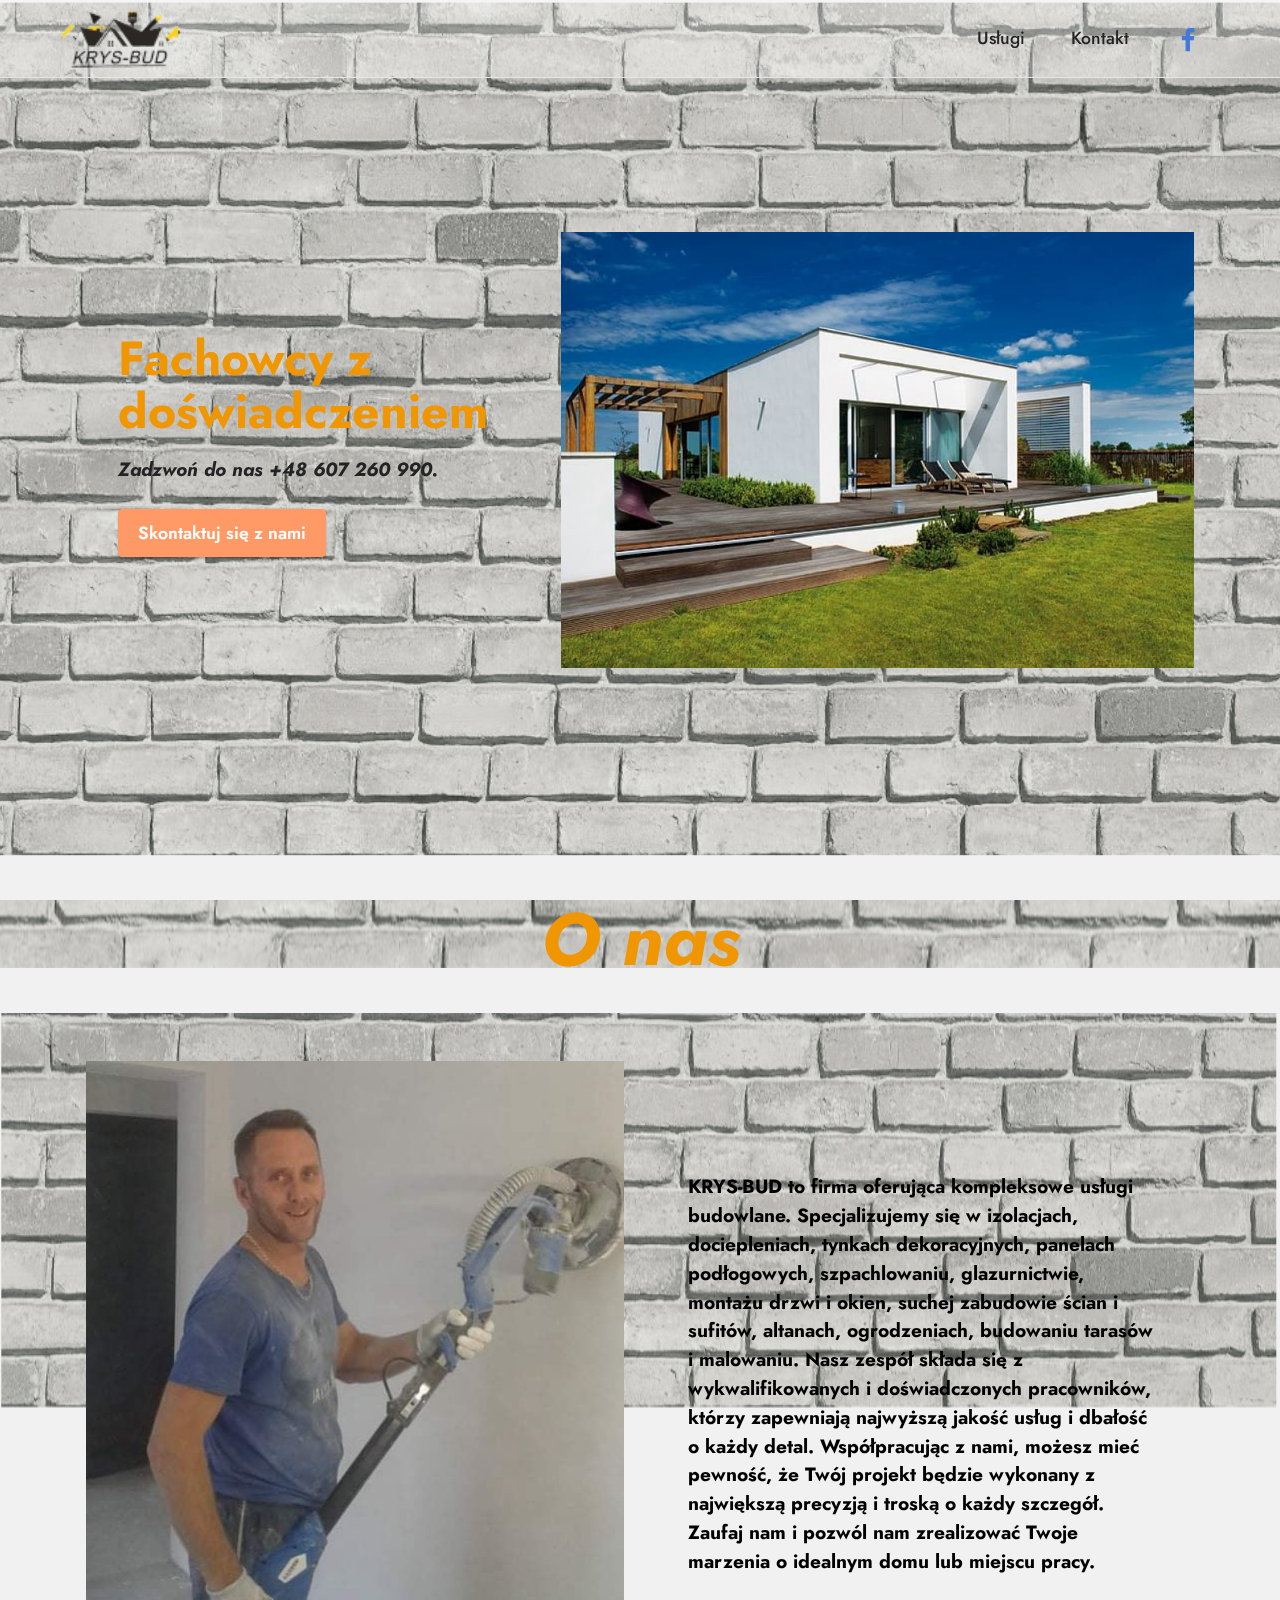
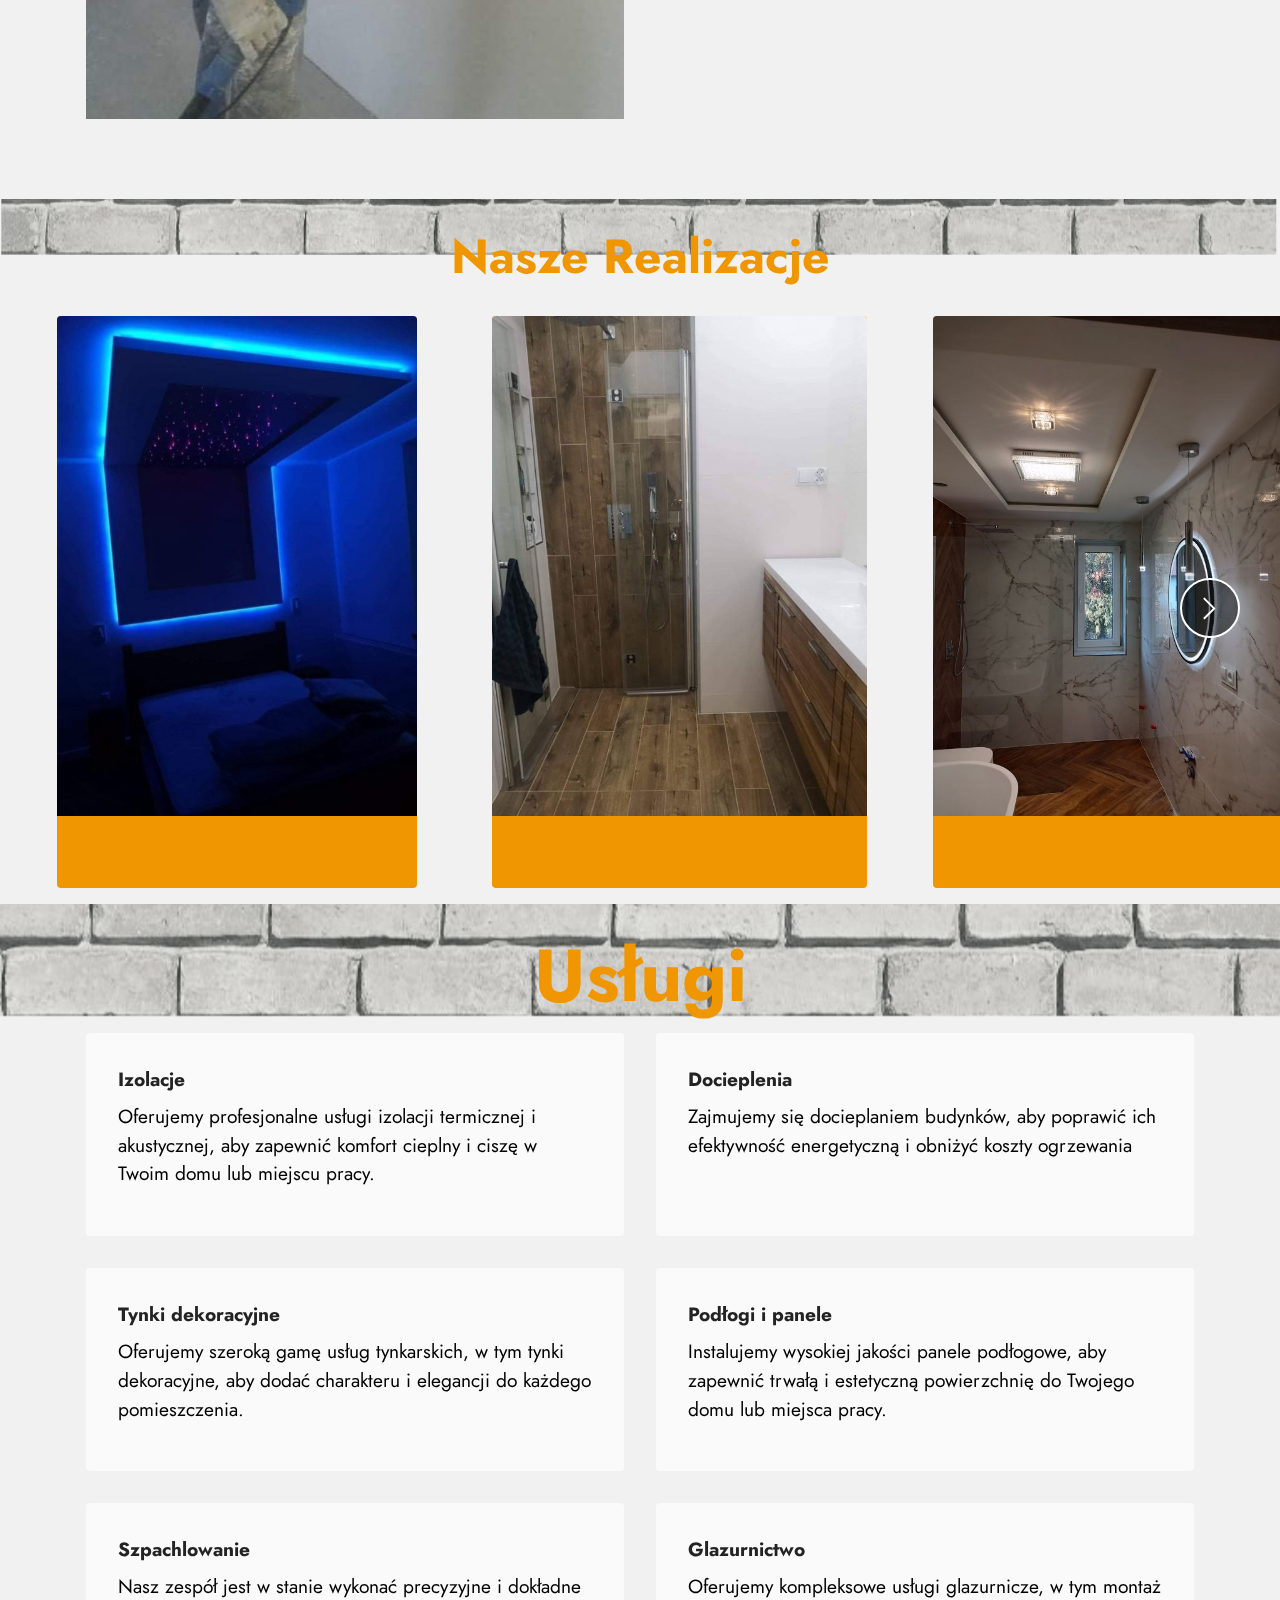
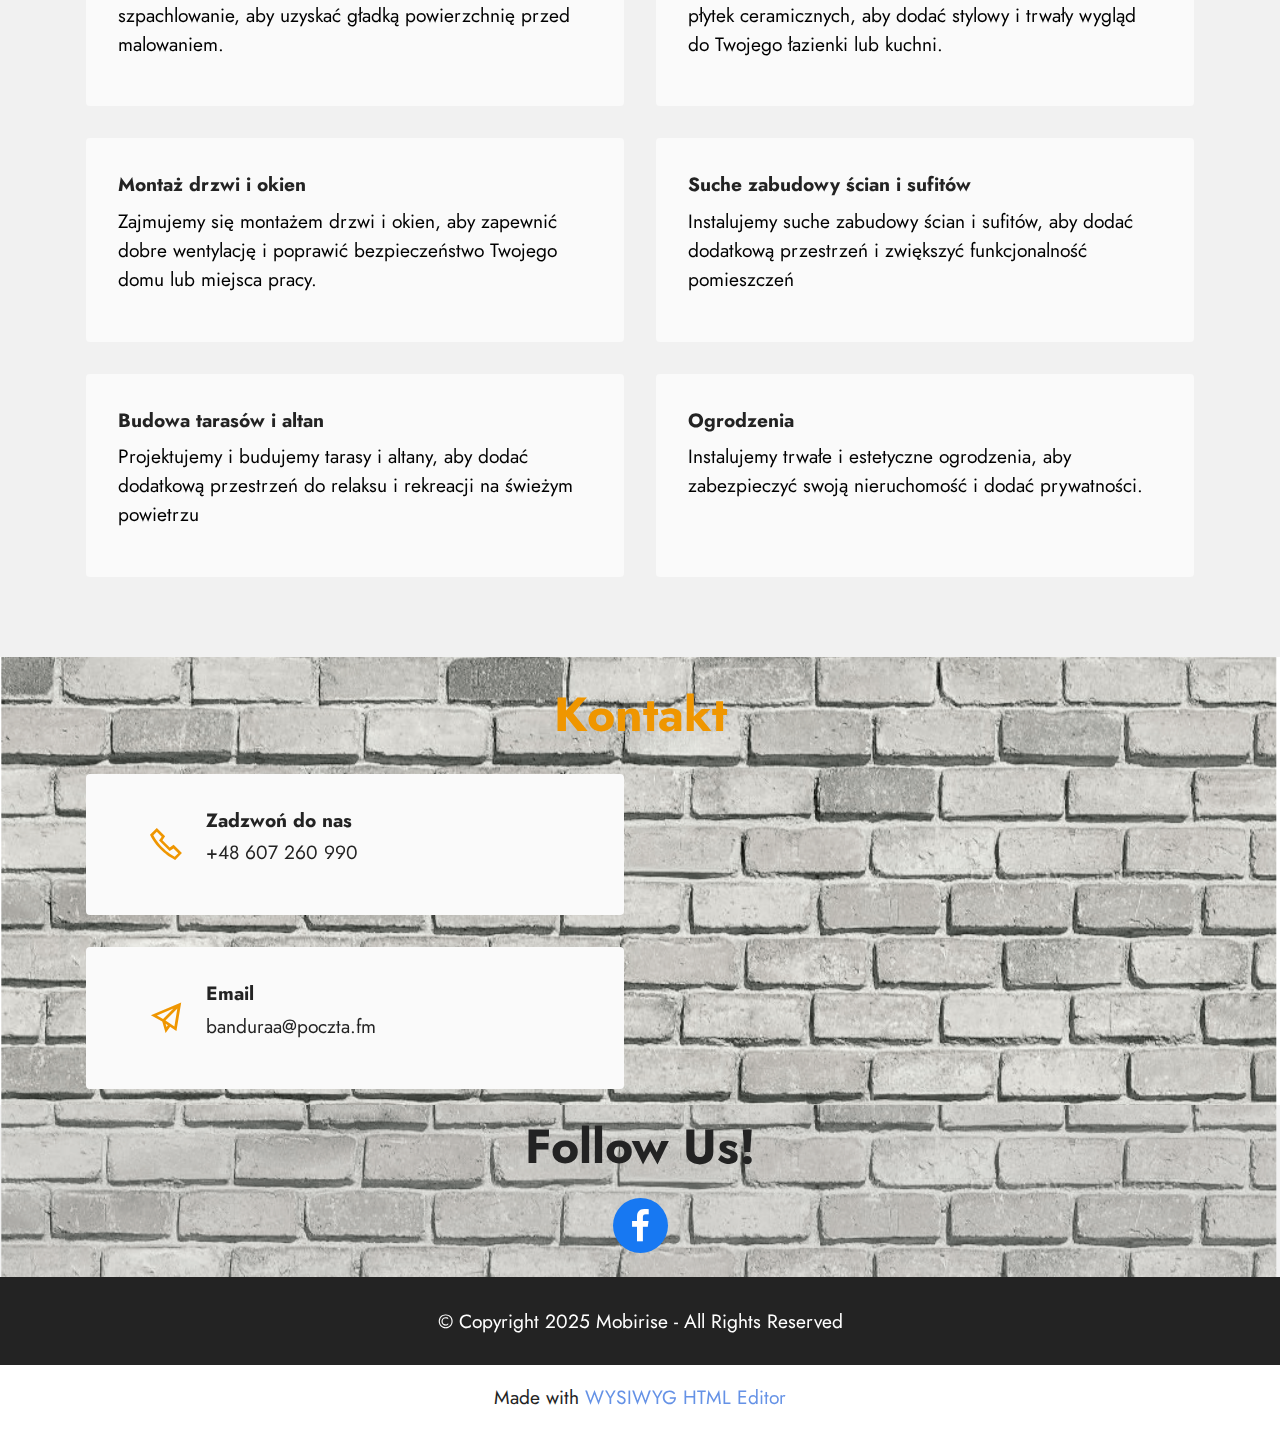
<file: index.html>
<!DOCTYPE html>
<html  >
<head>
  <!-- Site made with Mobirise Website Builder v5.7.12, https://mobirise.com -->
  <meta charset="UTF-8">
  <meta http-equiv="X-UA-Compatible" content="IE=edge">
  <meta name="generator" content="Mobirise v5.7.12, mobirise.com">
  <meta name="viewport" content="width=device-width, initial-scale=1, minimum-scale=1">
  <link rel="shortcut icon" href="assets/images/logo-krystiana-magic-depositphotos-bgremover-96x41.png" type="image/x-icon">
  <meta name="description" content="">
  
  
  <title>Home</title>
  <link rel="stylesheet" href="assets/web/assets/mobirise-icons2/mobirise2.css">
  <link rel="stylesheet" href="assets/bootstrap/css/bootstrap.min.css">
  <link rel="stylesheet" href="assets/bootstrap/css/bootstrap-grid.min.css">
  <link rel="stylesheet" href="assets/bootstrap/css/bootstrap-reboot.min.css">
  <link rel="stylesheet" href="assets/parallax/jarallax.css">
  <link rel="stylesheet" href="assets/dropdown/css/style.css">
  <link rel="stylesheet" href="assets/socicon/css/styles.css">
  <link rel="stylesheet" href="assets/theme/css/style.css">
  <link rel="preload" href="https://fonts.googleapis.com/css?family=Jost:100,200,300,400,500,600,700,800,900,100i,200i,300i,400i,500i,600i,700i,800i,900i&display=swap" as="style" onload="this.onload=null;this.rel='stylesheet'">
  <noscript><link rel="stylesheet" href="https://fonts.googleapis.com/css?family=Jost:100,200,300,400,500,600,700,800,900,100i,200i,300i,400i,500i,600i,700i,800i,900i&display=swap"></noscript>
  <link rel="preload" as="style" href="assets/mobirise/css/mbr-additional.css"><link rel="stylesheet" href="assets/mobirise/css/mbr-additional.css" type="text/css">

  
  
  
</head>
<body>
  
  <section data-bs-version="5.1" class="menu cid-s48OLK6784" once="menu" id="menu1-h">
    
    <nav class="navbar navbar-dropdown navbar-fixed-top navbar-expand-lg">
        <div class="container-fluid">
            <div class="navbar-brand">
                <span class="navbar-logo">
                    <a href="index.html">
                        <img src="assets/images/logo-krystiana-magic-depositphotos-bgremover-96x41.png" alt="KRYS-BUD.com.pl" style="height: 3.8rem;">
                    </a>
                </span>
                
            </div>
            <button class="navbar-toggler" type="button" data-toggle="collapse" data-bs-toggle="collapse" data-target="#navbarSupportedContent" data-bs-target="#navbarSupportedContent" aria-controls="navbarNavAltMarkup" aria-expanded="false" aria-label="Toggle navigation">
                <div class="hamburger">
                    <span></span>
                    <span></span>
                    <span></span>
                    <span></span>
                </div>
            </button>
            <div class="collapse navbar-collapse" id="navbarSupportedContent">
                <ul class="navbar-nav nav-dropdown nav-right" data-app-modern-menu="true"><li class="nav-item"><a class="nav-link link text-black text-primary display-4" href="page1.html">Usługi</a></li>
                    <li class="nav-item"><a class="nav-link link text-black text-primary display-4" href="page2.html">Kontakt</a></li></ul>
                <div class="icons-menu">
                    <a class="iconfont-wrapper" href="https://www.facebook.com/profile.php?id=100083087444624" target="_blank">
                        <span class="p-2 mbr-iconfont socicon-facebook socicon"></span>
                    </a>
                    
                    
                    
                </div>
                
            </div>
        </div>
    </nav>

</section>

<section data-bs-version="5.1" class="header14 cid-tur2WQg1lk mbr-fullscreen mbr-parallax-background" id="header14-y">

    

    
    <div class="mbr-overlay" style="opacity: 0.2; background-color: rgb(187, 187, 187);"></div>

    <div class="container">
        <div class="row justify-content-center align-items-center">
            <div class="col-12 col-md-7 image-wrapper">
                <img src="assets/images/1-1-800x552.jpg" alt="Mobirise Website Builder">
            </div>
            <div class="col-12 col-md">
                <div class="text-wrapper">
                    <h1 class="mbr-section-title mbr-fonts-style mb-3 display-2"><strong>Fachowcy z doświadczeniem</strong></h1>
                    <p class="mbr-text mbr-fonts-style display-5"><strong><em>
                        Zadzwoń do nas +48 607 260 990.</em></strong></p>
                    <div class="mbr-section-btn mt-3"><a class="btn btn-danger display-4" href="page2.html">Skontaktuj się z nami </a></div>
                </div>
            </div>
        </div>
    </div>
</section>

<section data-bs-version="5.1" class="content4 cid-tuqVL3yNJc mbr-parallax-background" id="content4-m">
    

    
    <div class="mbr-overlay" style="opacity: 0.2; background-color: rgb(187, 187, 187);">
    </div>
    <div class="container">
        <div class="row justify-content-center">
            <div class="title col-md-12 col-lg-4">
                <h3 class="mbr-section-title mbr-fonts-style align-center mb-4 display-1"><strong><em>O nas</em></strong></h3>
                
                
            </div>
        </div>
    </div>
</section>

<section data-bs-version="5.1" class="testimonials1 cid-tur31bW27f mbr-parallax-background" id="testimonials1-z">
    

    
    <div class="mbr-overlay" style="opacity: 0.2; background-color: rgb(187, 187, 187);">
    </div>
    <div class="container">
        
        <div class="row align-items-center">
            <div class="col-12 col-md-6">
                <div class="image-wrapper">
                    <img src="assets/images/received-471408521095772-540x960.jpeg" alt="">
                </div>
            </div>
            <div class="col-12 col-md">
                <div class="text-wrapper">
                    <p class="mbr-text mbr-fonts-style mb-4 display-5"><strong>KRYS-BUD to firma oferująca kompleksowe usługi budowlane. Specjalizujemy się w izolacjach, dociepleniach, tynkach dekoracyjnych, panelach podłogowych, szpachlowaniu, glazurnictwie, montażu drzwi i okien, suchej zabudowie ścian i sufitów, altanach, ogrodzeniach, budowaniu tarasów i malowaniu. Nasz zespół składa się z wykwalifikowanych i doświadczonych pracowników, którzy zapewniają najwyższą jakość usług i dbałość o każdy detal. Współpracując z nami, możesz mieć pewność, że Twój projekt będzie wykonany z największą precyzją i troską o każdy szczegół. Zaufaj nam i pozwól nam zrealizować Twoje marzenia o idealnym domu lub miejscu pracy.</strong></p>
                    
                    
                </div>
            </div>
        </div>
    </div>
</section>

<section data-bs-version="5.1" class="slider6 mbr-embla cid-turdk1AjEi mbr-parallax-background" id="slider6-19">
    
    <div class="mbr-overlay"></div>
    <div class="position-relative">
        <div class="mbr-section-head">
            <h4 class="mbr-section-title mbr-fonts-style align-center mb-0 display-2"><strong>Nasze Realizacje</strong></h4>
            
        </div>
        <div class="embla mt-4" data-skip-snaps="true" data-align="center" data-contain-scroll="trimSnaps" data-auto-play-interval="5">
            <div class="embla__viewport container-fluid">
                <div class="embla__container">
                    
                    
                    
                    <div class="embla__slide slider-image item active" style="margin-left: 1rem; margin-right: 1rem;">
                        <div class="slide-content">
                            <div class="item-wrapper">
                                <div class="item-img">
                                    <img src="assets/images/1-600x800.jpeg" alt="Mobirise Website Builder" title="" data-slide-to="1" data-bs-slide-to="1">
                                </div>
                            </div>
                            <div class="item-content">
                                <h5 class="item-title mbr-fonts-style display-4"></h5>
                                
                                
                            </div>
                            
                        </div>
                    </div><div class="embla__slide slider-image item active" style="margin-left: 1rem; margin-right: 1rem;">
                        <div class="slide-content">
                            <div class="item-wrapper">
                                <div class="item-img">
                                    <img src="assets/images/2-600x800.jpg" alt="Mobirise Website Builder" title="" data-slide-to="2" data-bs-slide-to="2">
                                </div>
                            </div>
                            <div class="item-content">
                                <h5 class="item-title mbr-fonts-style display-4"></h5>
                                
                                
                            </div>
                            
                        </div>
                    </div><div class="embla__slide slider-image item active" style="margin-left: 1rem; margin-right: 1rem;">
                        <div class="slide-content">
                            <div class="item-wrapper">
                                <div class="item-img">
                                    <img src="assets/images/3-600x800.jpeg" alt="Mobirise Website Builder" title="" data-slide-to="3" data-bs-slide-to="3">
                                </div>
                            </div>
                            <div class="item-content">
                                <h5 class="item-title mbr-fonts-style display-4"></h5>
                                
                                
                            </div>
                            
                        </div>
                    </div><div class="embla__slide slider-image item active" style="margin-left: 1rem; margin-right: 1rem;">
                        <div class="slide-content">
                            <div class="item-wrapper">
                                <div class="item-img">
                                    <img src="assets/images/4-2-540x960.jpg" alt="Mobirise Website Builder" title="" data-slide-to="4" data-bs-slide-to="4">
                                </div>
                            </div>
                            <div class="item-content">
                                <h5 class="item-title mbr-fonts-style display-4"></h5>
                                
                                
                            </div>
                            
                        </div>
                    </div><div class="embla__slide slider-image item active" style="margin-left: 1rem; margin-right: 1rem;">
                        <div class="slide-content">
                            <div class="item-wrapper">
                                <div class="item-img">
                                    <img src="assets/images/5-600x800.jpg" alt="Mobirise Website Builder" title="" data-slide-to="5" data-bs-slide-to="5">
                                </div>
                            </div>
                            <div class="item-content">
                                <h5 class="item-title mbr-fonts-style display-4"></h5>
                                
                                
                            </div>
                            
                        </div>
                    </div><div class="embla__slide slider-image item active" style="margin-left: 1rem; margin-right: 1rem;">
                        <div class="slide-content">
                            <div class="item-wrapper">
                                <div class="item-img">
                                    <img src="assets/images/6-480x640.jpg" alt="Mobirise Website Builder" title="" data-slide-to="6" data-bs-slide-to="6">
                                </div>
                            </div>
                            <div class="item-content">
                                <h5 class="item-title mbr-fonts-style display-4"></h5>
                                
                                
                            </div>
                            
                        </div>
                    </div><div class="embla__slide slider-image item active" style="margin-left: 1rem; margin-right: 1rem;">
                        <div class="slide-content">
                            <div class="item-wrapper">
                                <div class="item-img">
                                    <img src="assets/images/7-600x800.jpeg" alt="Mobirise Website Builder" title="" data-slide-to="7" data-bs-slide-to="7">
                                </div>
                            </div>
                            <div class="item-content">
                                <h5 class="item-title mbr-fonts-style display-4"></h5>
                                
                                
                            </div>
                            
                        </div>
                    </div><div class="embla__slide slider-image item active" style="margin-left: 1rem; margin-right: 1rem;">
                        <div class="slide-content">
                            <div class="item-wrapper">
                                <div class="item-img">
                                    <img src="assets/images/8-1-600x800.jpeg" alt="Mobirise Website Builder" title="" data-slide-to="8" data-bs-slide-to="8">
                                </div>
                            </div>
                            <div class="item-content">
                                <h5 class="item-title mbr-fonts-style display-4"></h5>
                                
                                
                            </div>
                            
                        </div>
                    </div><div class="embla__slide slider-image item active" style="margin-left: 1rem; margin-right: 1rem;">
                        <div class="slide-content">
                            <div class="item-wrapper">
                                <div class="item-img">
                                    <img src="assets/images/9-1-600x800.jpeg" alt="Mobirise Website Builder" title="" data-slide-to="9" data-bs-slide-to="9">
                                </div>
                            </div>
                            <div class="item-content">
                                <h5 class="item-title mbr-fonts-style display-4"></h5>
                                
                                
                            </div>
                            
                        </div>
                    </div><div class="embla__slide slider-image item active" style="margin-left: 1rem; margin-right: 1rem;">
                        <div class="slide-content">
                            <div class="item-wrapper">
                                <div class="item-img">
                                    <img src="assets/images/10-1-459x960.jpeg" alt="Mobirise Website Builder" title="" data-slide-to="10" data-bs-slide-to="10">
                                </div>
                            </div>
                            <div class="item-content">
                                <h5 class="item-title mbr-fonts-style display-4"></h5>
                                
                                
                            </div>
                            
                        </div>
                    </div>
                </div>
            </div>
            <button class="embla__button embla__button--prev">
                <span class="mobi-mbri mobi-mbri-arrow-prev mbr-iconfont" aria-hidden="true"></span>
                <span class="sr-only visually-hidden visually-hidden">Previous</span>
            </button>
            <button class="embla__button embla__button--next">
                <span class="mobi-mbri mobi-mbri-arrow-next mbr-iconfont" aria-hidden="true"></span>
                <span class="sr-only visually-hidden visually-hidden">Next</span>
            </button>
        </div>
    </div>
</section>

<section data-bs-version="5.1" class="features7 cid-turn2NHMlj mbr-parallax-background" id="features8-1e">
    <!---->
    

    
    <div class="mbr-overlay" style="opacity: 0.2; background-color: rgb(187, 187, 187);">
    </div>
    <div class="container">
        <div class="row">
            <div class="title col-12">
                <h5 class="mbr-section-title mbr-fonts-style mb-3 display-1"><strong>Usługi</strong></h5>
                
            </div>
            <div class="card col-12 col-md-6">
                <div class="card-wrapper">
                    <div class="top-line">
                        <h6 class="card-title mbr-fonts-style display-5"><strong>Izolacje</strong></h6>
                        <p class="mbr-text cost mbr-fonts-style display-5"></p>
                    </div>
                    <div class="bottom-line">
                        <p class="mbr-text mbr-fonts-style display-7">
                            Oferujemy profesjonalne usługi izolacji termicznej i akustycznej, aby zapewnić komfort cieplny i ciszę w Twoim domu lub miejscu pracy.
                        </p>
                    </div>
                </div>
            </div>
            <div class="card col-12 col-md-6">
                <div class="card-wrapper">
                    <div class="top-line">
                        <h6 class="card-title mbr-fonts-style display-5"><strong>Docieplenia</strong></h6>
                        <p class="mbr-text cost mbr-fonts-style display-5"></p>
                    </div>
                    <div class="bottom-line">
                        <p class="mbr-text mbr-fonts-style display-7">Zajmujemy się docieplaniem budynków, aby poprawić ich efektywność energetyczną i obniżyć koszty ogrzewania 
                        </p>
                    </div>
                </div>
            </div>
            <div class="card col-12 col-md-6">
                <div class="card-wrapper">
                    <div class="top-line">
                        <h6 class="card-title mbr-fonts-style display-5"><strong>Tynki dekoracyjne</strong></h6>
                        <p class="mbr-text cost mbr-fonts-style display-5"></p>
                    </div>
                    <div class="bottom-line">
                        <p class="mbr-text mbr-fonts-style display-7">
                            Oferujemy szeroką gamę usług tynkarskich, w tym tynki dekoracyjne, aby dodać charakteru i elegancji do każdego pomieszczenia.</p>
                    </div>
                </div>
            </div>
            <div class="card col-12 col-md-6">
                <div class="card-wrapper">
                    <div class="top-line">
                        <h6 class="card-title mbr-fonts-style display-5"><strong>Podłogi i panele&nbsp;</strong></h6>
                        <p class="mbr-text cost mbr-fonts-style display-5"></p>
                    </div>
                    <div class="bottom-line">
                        <p class="mbr-text mbr-fonts-style display-7">Instalujemy wysokiej jakości panele podłogowe, aby zapewnić trwałą i estetyczną powierzchnię do Twojego domu lub miejsca pracy.
                        </p>
                    </div>
                </div>
            </div>
            <div class="card col-12 col-md-6">
                <div class="card-wrapper">
                    <div class="top-line">
                        <h6 class="card-title mbr-fonts-style display-5"><strong>Szpachlowanie</strong></h6>
                        <p class="mbr-text cost mbr-fonts-style display-5"></p>
                    </div>
                    <div class="bottom-line">
                        <p class="mbr-text mbr-fonts-style display-7">Nasz zespół jest w stanie wykonać precyzyjne i dokładne szpachlowanie, aby uzyskać gładką powierzchnię przed malowaniem.
                        </p>
                    </div>
                </div>
            </div>
            <div class="card col-12 col-md-6">
                <div class="card-wrapper">
                    <div class="top-line">
                        <h6 class="card-title mbr-fonts-style display-5"><strong>Glazurnictwo</strong></h6>
                        <p class="mbr-text cost mbr-fonts-style display-5"></p>
                    </div>
                    <div class="bottom-line">
                        <p class="mbr-text mbr-fonts-style display-7">Oferujemy kompleksowe usługi glazurnicze, w tym montaż płytek ceramicznych, aby dodać stylowy i trwały wygląd do Twojego łazienki lub kuchni.
                        </p>
                    </div>
                </div>
            </div>
            <div class="card col-12 col-md-6">
                <div class="card-wrapper">
                    <div class="top-line">
                        <h6 class="card-title mbr-fonts-style display-5"><strong>Montaż drzwi i okien&nbsp;</strong></h6>
                        <p class="mbr-text cost mbr-fonts-style display-5"></p>
                    </div>
                    <div class="bottom-line">
                        <p class="mbr-text mbr-fonts-style display-7">
                            Zajmujemy się montażem drzwi i okien,    aby zapewnić dobre wentylację i poprawić  bezpieczeństwo Twojego domu lub miejsca pracy.
                        </p>
                    </div>
                </div>
            </div>
            <div class="card col-12 col-md-6">
                <div class="card-wrapper">
                    <div class="top-line">
                        <h6 class="card-title mbr-fonts-style display-5"><strong>Suche zabudowy ścian i sufitów&nbsp;</strong></h6>
                        <p class="mbr-text cost mbr-fonts-style display-5"></p>
                    </div>
                    <div class="bottom-line">
                        <p class="mbr-text mbr-fonts-style display-7">Instalujemy suche zabudowy ścian i sufitów, aby dodać dodatkową przestrzeń i zwiększyć funkcjonalność pomieszczeń
                        </p>
                    </div>
                </div>
            </div>
            <div class="card col-12 col-md-6">
                <div class="card-wrapper">
                    <div class="top-line">
                        <h6 class="card-title mbr-fonts-style display-5"><strong>Budowa tarasów i altan</strong></h6>
                        <p class="mbr-text cost mbr-fonts-style display-5"></p>
                    </div>
                    <div class="bottom-line">
                        <p class="mbr-text mbr-fonts-style display-7">Projektujemy i budujemy tarasy i altany,  aby dodać dodatkową przestrzeń do relaksu i rekreacji na świeżym powietrzu  
                        </p>
                    </div>
                </div>
            </div>
            <div class="card col-12 col-md-6">
                <div class="card-wrapper">
                    <div class="top-line">
                        <h6 class="card-title mbr-fonts-style display-5"><strong>Ogrodzenia&nbsp;</strong></h6>
                        <p class="mbr-text cost mbr-fonts-style display-5"></p>
                    </div>
                    <div class="bottom-line">
                        <p class="mbr-text mbr-fonts-style display-7">Instalujemy trwałe i estetyczne ogrodzenia, aby zabezpieczyć swoją nieruchomość i dodać prywatności.
                        </p>
                    </div>
                </div>
            </div>
            
            
        </div>
    </div>
</section>

<section data-bs-version="5.1" class="contacts3 map1 cid-turg6zafYI" id="contacts3-1a">

    

    
    
    <div class="container">
        <div class="mbr-section-head">
            <h3 class="mbr-section-title mbr-fonts-style align-center mb-0 display-2"><strong>Kontakt</strong></h3>
            
        </div>
        <div class="row justify-content-center mt-4">
            <div class="card col-12 col-md-6">
                <div class="card-wrapper">
                    <div class="image-wrapper">
                        <span class="mbr-iconfont mobi-mbri-phone mobi-mbri" style="color: rgb(239, 150, 0); fill: rgb(239, 150, 0);"></span>
                    </div>
                    <div class="text-wrapper">
                        <h6 class="card-title mbr-fonts-style mb-1 display-5"><strong>Zadzwoń do nas&nbsp;</strong></h6>
                        <p class="mbr-text mbr-fonts-style display-7">+48 607 260 990</p>
                    </div>
                </div>
                <div class="card-wrapper">
                    <div class="image-wrapper">
                        <span class="mbr-iconfont mobi-mbri-paper-plane mobi-mbri" style="color: rgb(239, 150, 0); fill: rgb(239, 150, 0);"></span>
                    </div>
                    <div class="text-wrapper">
                        <h6 class="card-title mbr-fonts-style mb-1 display-5">
                            <strong>Email</strong>
                        </h6>
                        <p class="mbr-text mbr-fonts-style display-7">banduraa@poczta.fm</p>
                    </div>
                </div>
            </div>
            <div class="map-wrapper col-12 col-md-6">
                <div class="google-map"><iframe frameborder="0" style="border:0" src="https://www.google.com/maps/embed/v1/place?key=AIzaSyCt1265A4qvZy9HKUeA8J15AOC4SrCyZe4&amp;q=Kidałowice 54, 37-500 Kidałowice, Polska" allowfullscreen=""></iframe></div>
            </div>
        </div>
    </div>
</section>

<section data-bs-version="5.1" class="share3 cid-tuqWzvPMSs" id="share3-r">
    
     
    
    
    <div class="mbr-overlay" style="opacity: 0.2; background-color: rgb(187, 187, 187);">
    </div>

    <div class="container">
        <div class="media-container-row">
            <div class="col-12">
                <h3 class="mbr-section-title align-center mb-3 mbr-fonts-style display-2">
                    <strong>Follow Us!</strong>
                </h3>
                <div class="social-list align-center">
                   
                    <a class="iconfont-wrapper bg-facebook m-2 " target="_blank" href="https://www.facebook.com/profile.php?id=100083087444624">
                            <span class="socicon-facebook socicon"></span>
                        </a>
                        
                        
                        
                        
                        
                        
                        
                        
                        
                        
                </div>
            </div>
        </div>
    </div>
</section>

<section data-bs-version="5.1" class="footer7 cid-tur4aKkCuB" once="footers" id="footer7-10">

    

    

    <div class="container">
        <div class="media-container-row align-center mbr-white">
            <div class="col-12">
                <p class="mbr-text mb-0 mbr-fonts-style display-7">
                    © Copyright 2025 Mobirise - All Rights Reserved
                </p>
            </div>
        </div>
    </div>
</section><section class="display-7" style="padding: 0;align-items: center;justify-content: center;flex-wrap: wrap;    align-content: center;display: flex;position: relative;height: 4rem;"><a href="https://mobiri.se/2943649" style="flex: 1 1;height: 4rem;position: absolute;width: 100%;z-index: 1;"><img alt="" style="height: 4rem;" src="[data-uri]"></a><p style="margin: 0;text-align: center;" class="display-7">Made with &#8204;</p><a style="z-index:1" href="https://mobirise.com/html-editor.html">WYSIWYG HTML Editor</a></section><script src="assets/bootstrap/js/bootstrap.bundle.min.js"></script>  <script src="assets/parallax/jarallax.js"></script>  <script src="assets/smoothscroll/smooth-scroll.js"></script>  <script src="assets/ytplayer/index.js"></script>  <script src="assets/dropdown/js/navbar-dropdown.js"></script>  <script src="assets/embla/embla.min.js"></script>  <script src="assets/embla/script.js"></script>  <script src="assets/theme/js/script.js"></script>  
  
  
</body>
</html>
</file>
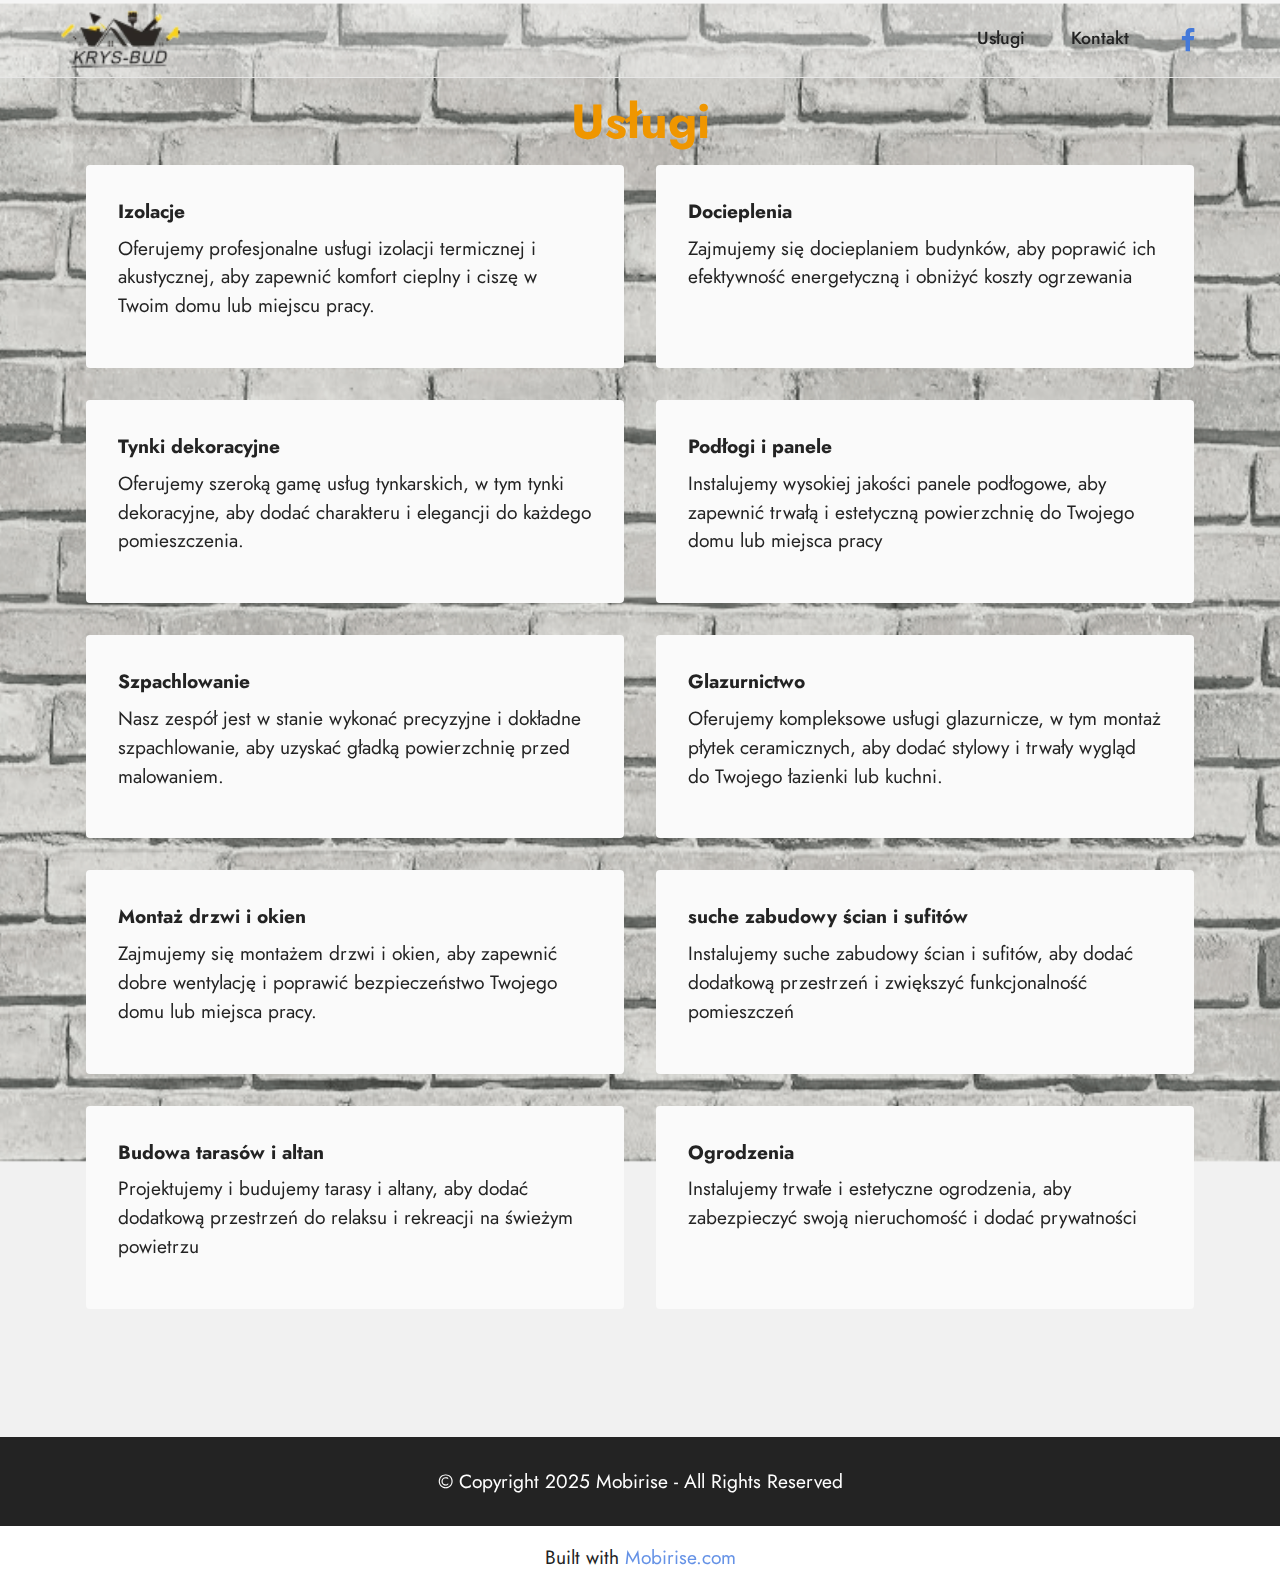
<file: page1.html>
<!DOCTYPE html>
<html  >
<head>
  <!-- Site made with Mobirise Website Builder v5.7.12, https://mobirise.com -->
  <meta charset="UTF-8">
  <meta http-equiv="X-UA-Compatible" content="IE=edge">
  <meta name="generator" content="Mobirise v5.7.12, mobirise.com">
  <meta name="viewport" content="width=device-width, initial-scale=1, minimum-scale=1">
  <link rel="shortcut icon" href="assets/images/logo-krystiana-magic-depositphotos-bgremover-96x41.png" type="image/x-icon">
  <meta name="description" content="">
  
  
  <title>Usługi</title>
  <link rel="stylesheet" href="assets/bootstrap/css/bootstrap.min.css">
  <link rel="stylesheet" href="assets/bootstrap/css/bootstrap-grid.min.css">
  <link rel="stylesheet" href="assets/bootstrap/css/bootstrap-reboot.min.css">
  <link rel="stylesheet" href="assets/parallax/jarallax.css">
  <link rel="stylesheet" href="assets/dropdown/css/style.css">
  <link rel="stylesheet" href="assets/socicon/css/styles.css">
  <link rel="stylesheet" href="assets/theme/css/style.css">
  <link rel="preload" href="https://fonts.googleapis.com/css?family=Jost:100,200,300,400,500,600,700,800,900,100i,200i,300i,400i,500i,600i,700i,800i,900i&display=swap" as="style" onload="this.onload=null;this.rel='stylesheet'">
  <noscript><link rel="stylesheet" href="https://fonts.googleapis.com/css?family=Jost:100,200,300,400,500,600,700,800,900,100i,200i,300i,400i,500i,600i,700i,800i,900i&display=swap"></noscript>
  <link rel="preload" as="style" href="assets/mobirise/css/mbr-additional.css"><link rel="stylesheet" href="assets/mobirise/css/mbr-additional.css" type="text/css">

  
  
  
</head>
<body>
  
  <section data-bs-version="5.1" class="menu cid-s48OLK6784" once="menu" id="menu1-u">
    
    <nav class="navbar navbar-dropdown navbar-fixed-top navbar-expand-lg">
        <div class="container-fluid">
            <div class="navbar-brand">
                <span class="navbar-logo">
                    <a href="index.html">
                        <img src="assets/images/logo-krystiana-magic-depositphotos-bgremover-96x41.png" alt="KRYS-BUD.com.pl" style="height: 3.8rem;">
                    </a>
                </span>
                
            </div>
            <button class="navbar-toggler" type="button" data-toggle="collapse" data-bs-toggle="collapse" data-target="#navbarSupportedContent" data-bs-target="#navbarSupportedContent" aria-controls="navbarNavAltMarkup" aria-expanded="false" aria-label="Toggle navigation">
                <div class="hamburger">
                    <span></span>
                    <span></span>
                    <span></span>
                    <span></span>
                </div>
            </button>
            <div class="collapse navbar-collapse" id="navbarSupportedContent">
                <ul class="navbar-nav nav-dropdown nav-right" data-app-modern-menu="true"><li class="nav-item"><a class="nav-link link text-black text-primary display-4" href="page1.html">Usługi</a></li>
                    <li class="nav-item"><a class="nav-link link text-black text-primary display-4" href="page2.html">Kontakt</a></li></ul>
                <div class="icons-menu">
                    <a class="iconfont-wrapper" href="https://www.facebook.com/profile.php?id=100083087444624" target="_blank">
                        <span class="p-2 mbr-iconfont socicon-facebook socicon"></span>
                    </a>
                    
                    
                    
                </div>
                
            </div>
        </div>
    </nav>

</section>

<section data-bs-version="5.1" class="features7 cid-tursX35RcL mbr-parallax-background" id="features8-1h">
    <!---->
    

    
    <div class="mbr-overlay" style="opacity: 0.2; background-color: rgb(187, 187, 187);">
    </div>
    <div class="container">
        <div class="row">
            <div class="title col-12">
                <h5 class="mbr-section-title mbr-fonts-style mb-3 display-2"><strong>Usługi</strong></h5>
                
            </div>
            <div class="card col-12 col-md-6">
                <div class="card-wrapper">
                    <div class="top-line">
                        <h6 class="card-title mbr-fonts-style display-5"><strong>Izolacje</strong>
                        </h6>
                        <p class="mbr-text cost mbr-fonts-style display-5"></p>
                    </div>
                    <div class="bottom-line">
                        <p class="mbr-text mbr-fonts-style display-7">Oferujemy profesjonalne usługi izolacji termicznej i akustycznej, aby zapewnić komfort cieplny i ciszę w Twoim domu lub miejscu pracy.
                        </p>
                    </div>
                </div>
            </div>
            <div class="card col-12 col-md-6">
                <div class="card-wrapper">
                    <div class="top-line">
                        <h6 class="card-title mbr-fonts-style display-5"><strong>Docieplenia</strong></h6>
                        <p class="mbr-text cost mbr-fonts-style display-5"></p>
                    </div>
                    <div class="bottom-line">
                        <p class="mbr-text mbr-fonts-style display-7">
                            Zajmujemy się docieplaniem budynków, aby poprawić ich efektywność energetyczną i obniżyć koszty ogrzewania
                        </p>
                    </div>
                </div>
            </div>
            <div class="card col-12 col-md-6">
                <div class="card-wrapper">
                    <div class="top-line">
                        <h6 class="card-title mbr-fonts-style display-5"><strong>Tynki dekoracyjne</strong></h6>
                        <p class="mbr-text cost mbr-fonts-style display-5"></p>
                    </div>
                    <div class="bottom-line">
                        <p class="mbr-text mbr-fonts-style display-7">Oferujemy szeroką gamę usług tynkarskich, w tym tynki dekoracyjne, aby dodać charakteru i elegancji do każdego pomieszczenia.
                        </p>
                    </div>
                </div>
            </div>
            <div class="card col-12 col-md-6">
                <div class="card-wrapper">
                    <div class="top-line">
                        <h6 class="card-title mbr-fonts-style display-5"><strong>Podłogi i panele</strong></h6>
                        <p class="mbr-text cost mbr-fonts-style display-5"></p>
                    </div>
                    <div class="bottom-line">
                        <p class="mbr-text mbr-fonts-style display-7">Instalujemy wysokiej jakości panele podłogowe, aby zapewnić trwałą i estetyczną powierzchnię do Twojego domu lub miejsca pracy
                        </p>
                    </div>
                </div>
            </div>
            <div class="card col-12 col-md-6">
                <div class="card-wrapper">
                    <div class="top-line">
                        <h6 class="card-title mbr-fonts-style display-5"><strong>Szpachlowanie</strong></h6>
                        <p class="mbr-text cost mbr-fonts-style display-5"></p>
                    </div>
                    <div class="bottom-line">
                        <p class="mbr-text mbr-fonts-style display-7">Nasz zespół jest w stanie wykonać precyzyjne i dokładne szpachlowanie, aby uzyskać gładką powierzchnię przed malowaniem.
                        </p>
                    </div>
                </div>
            </div>
            <div class="card col-12 col-md-6">
                <div class="card-wrapper">
                    <div class="top-line">
                        <h6 class="card-title mbr-fonts-style display-5"><strong>Glazurnictwo&nbsp;</strong></h6>
                        <p class="mbr-text cost mbr-fonts-style display-5"></p>
                    </div>
                    <div class="bottom-line">
                        <p class="mbr-text mbr-fonts-style display-7">Oferujemy kompleksowe usługi glazurnicze, w tym montaż płytek ceramicznych, aby dodać stylowy i trwały wygląd do Twojego łazienki lub kuchni.
                        </p>
                    </div>
                </div>
            </div>
            <div class="card col-12 col-md-6">
                <div class="card-wrapper">
                    <div class="top-line">
                        <h6 class="card-title mbr-fonts-style display-5"><strong>Montaż drzwi i okien&nbsp;</strong></h6>
                        <p class="mbr-text cost mbr-fonts-style display-5"></p>
                    </div>
                    <div class="bottom-line">
                        <p class="mbr-text mbr-fonts-style display-7">Zajmujemy się montażem drzwi i okien, aby zapewnić dobre wentylację i poprawić bezpieczeństwo Twojego domu lub miejsca pracy.
                        </p>
                    </div>
                </div>
            </div>
            <div class="card col-12 col-md-6">
                <div class="card-wrapper">
                    <div class="top-line">
                        <h6 class="card-title mbr-fonts-style display-5"><strong>suche zabudowy ścian i sufitów</strong></h6>
                        <p class="mbr-text cost mbr-fonts-style display-5"></p>
                    </div>
                    <div class="bottom-line">
                        <p class="mbr-text mbr-fonts-style display-7">Instalujemy suche zabudowy ścian i sufitów, aby dodać dodatkową przestrzeń i zwiększyć funkcjonalność pomieszczeń
                        </p>
                    </div>
                </div>
            </div>
            <div class="card col-12 col-md-6">
                <div class="card-wrapper">
                    <div class="top-line">
                        <h6 class="card-title mbr-fonts-style display-5"><strong>Budowa tarasów i altan</strong></h6>
                        <p class="mbr-text cost mbr-fonts-style display-5"></p>
                    </div>
                    <div class="bottom-line">
                        <p class="mbr-text mbr-fonts-style display-7">Projektujemy i budujemy tarasy i altany, aby dodać dodatkową przestrzeń do relaksu i rekreacji na świeżym powietrzu
                        </p>
                    </div>
                </div>
            </div>
            <div class="card col-12 col-md-6">
                <div class="card-wrapper">
                    <div class="top-line">
                        <h6 class="card-title mbr-fonts-style display-5"><strong>Ogrodzenia&nbsp;</strong></h6>
                        <p class="mbr-text cost mbr-fonts-style display-5"></p>
                    </div>
                    <div class="bottom-line">
                        <p class="mbr-text mbr-fonts-style display-7">
                            Instalujemy trwałe i estetyczne ogrodzenia, aby zabezpieczyć swoją nieruchomość i dodać prywatności
                        </p>
                    </div>
                </div>
            </div>
            
            
        </div>
    </div>
</section>

<section data-bs-version="5.1" class="footer7 cid-tur4aKkCuB" once="footers" id="footer7-10">

    

    

    <div class="container">
        <div class="media-container-row align-center mbr-white">
            <div class="col-12">
                <p class="mbr-text mb-0 mbr-fonts-style display-7">
                    © Copyright 2025 Mobirise - All Rights Reserved
                </p>
            </div>
        </div>
    </div>
</section><section class="display-7" style="padding: 0;align-items: center;justify-content: center;flex-wrap: wrap;    align-content: center;display: flex;position: relative;height: 4rem;"><a href="https://mobiri.se/2943649" style="flex: 1 1;height: 4rem;position: absolute;width: 100%;z-index: 1;"><img alt="" style="height: 4rem;" src="[data-uri]"></a><p style="margin: 0;text-align: center;" class="display-7">Built with &#8204;</p><a style="z-index:1" href="https://mobirise.com">Mobirise.com </a></section><script src="assets/bootstrap/js/bootstrap.bundle.min.js"></script>  <script src="assets/parallax/jarallax.js"></script>  <script src="assets/smoothscroll/smooth-scroll.js"></script>  <script src="assets/ytplayer/index.js"></script>  <script src="assets/dropdown/js/navbar-dropdown.js"></script>  <script src="assets/theme/js/script.js"></script>  
  
  
</body>
</html>
</file>
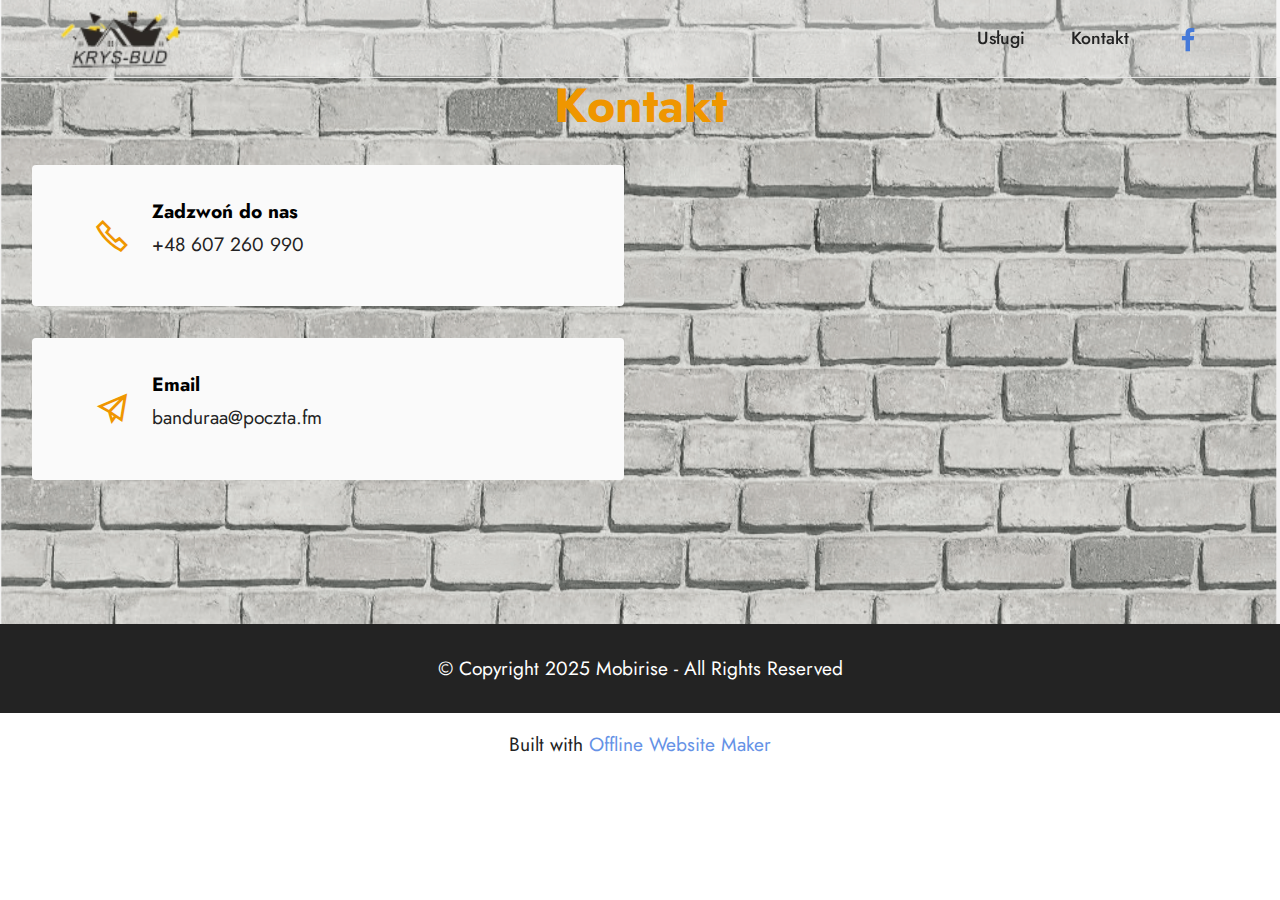
<file: page2.html>
<!DOCTYPE html>
<html  >
<head>
  <!-- Site made with Mobirise Website Builder v5.7.12, https://mobirise.com -->
  <meta charset="UTF-8">
  <meta http-equiv="X-UA-Compatible" content="IE=edge">
  <meta name="generator" content="Mobirise v5.7.12, mobirise.com">
  <meta name="viewport" content="width=device-width, initial-scale=1, minimum-scale=1">
  <link rel="shortcut icon" href="assets/images/logo-krystiana-magic-depositphotos-bgremover-96x41.png" type="image/x-icon">
  <meta name="description" content="">
  
  
  <title>Kontakt</title>
  <link rel="stylesheet" href="assets/web/assets/mobirise-icons2/mobirise2.css">
  <link rel="stylesheet" href="assets/bootstrap/css/bootstrap.min.css">
  <link rel="stylesheet" href="assets/bootstrap/css/bootstrap-grid.min.css">
  <link rel="stylesheet" href="assets/bootstrap/css/bootstrap-reboot.min.css">
  <link rel="stylesheet" href="assets/parallax/jarallax.css">
  <link rel="stylesheet" href="assets/dropdown/css/style.css">
  <link rel="stylesheet" href="assets/socicon/css/styles.css">
  <link rel="stylesheet" href="assets/theme/css/style.css">
  <link rel="preload" href="https://fonts.googleapis.com/css?family=Jost:100,200,300,400,500,600,700,800,900,100i,200i,300i,400i,500i,600i,700i,800i,900i&display=swap" as="style" onload="this.onload=null;this.rel='stylesheet'">
  <noscript><link rel="stylesheet" href="https://fonts.googleapis.com/css?family=Jost:100,200,300,400,500,600,700,800,900,100i,200i,300i,400i,500i,600i,700i,800i,900i&display=swap"></noscript>
  <link rel="preload" as="style" href="assets/mobirise/css/mbr-additional.css"><link rel="stylesheet" href="assets/mobirise/css/mbr-additional.css" type="text/css">

  
  
  
</head>
<body>
  
  <section data-bs-version="5.1" class="menu cid-s48OLK6784" once="menu" id="menu1-w">
    
    <nav class="navbar navbar-dropdown navbar-fixed-top navbar-expand-lg">
        <div class="container-fluid">
            <div class="navbar-brand">
                <span class="navbar-logo">
                    <a href="index.html">
                        <img src="assets/images/logo-krystiana-magic-depositphotos-bgremover-96x41.png" alt="KRYS-BUD.com.pl" style="height: 3.8rem;">
                    </a>
                </span>
                
            </div>
            <button class="navbar-toggler" type="button" data-toggle="collapse" data-bs-toggle="collapse" data-target="#navbarSupportedContent" data-bs-target="#navbarSupportedContent" aria-controls="navbarNavAltMarkup" aria-expanded="false" aria-label="Toggle navigation">
                <div class="hamburger">
                    <span></span>
                    <span></span>
                    <span></span>
                    <span></span>
                </div>
            </button>
            <div class="collapse navbar-collapse" id="navbarSupportedContent">
                <ul class="navbar-nav nav-dropdown nav-right" data-app-modern-menu="true"><li class="nav-item"><a class="nav-link link text-black text-primary display-4" href="page1.html">Usługi</a></li>
                    <li class="nav-item"><a class="nav-link link text-black text-primary display-4" href="page2.html">Kontakt</a></li></ul>
                <div class="icons-menu">
                    <a class="iconfont-wrapper" href="https://www.facebook.com/profile.php?id=100083087444624" target="_blank">
                        <span class="p-2 mbr-iconfont socicon-facebook socicon"></span>
                    </a>
                    
                    
                    
                </div>
                
            </div>
        </div>
    </nav>

</section>

<section data-bs-version="5.1" class="contacts3 map1 cid-turr67KuzN" id="contacts3-1g">

    

    
    <div class="mbr-overlay" style="opacity: 0.2; background-color: rgb(187, 187, 187);"></div>
    <div class="container-fluid">
        <div class="mbr-section-head">
            <h3 class="mbr-section-title mbr-fonts-style align-center mb-0 display-2"><strong>Kontakt</strong></h3>
            
        </div>
        <div class="row justify-content-center mt-4">
            <div class="card col-12 col-md-6">
                <div class="card-wrapper">
                    <div class="image-wrapper">
                        <span class="mbr-iconfont mobi-mbri-phone mobi-mbri" style="color: rgb(239, 150, 0); fill: rgb(239, 150, 0);"></span>
                    </div>
                    <div class="text-wrapper">
                        <h6 class="card-title mbr-fonts-style mb-1 display-5"><strong>Zadzwoń do nas&nbsp;</strong></h6>
                        <p class="mbr-text mbr-fonts-style display-7">+48 607 260 990</p>
                    </div>
                </div>
                <div class="card-wrapper">
                    <div class="image-wrapper">
                        <span class="mbr-iconfont mobi-mbri-paper-plane mobi-mbri" style="color: rgb(239, 150, 0); fill: rgb(239, 150, 0);"></span>
                    </div>
                    <div class="text-wrapper">
                        <h6 class="card-title mbr-fonts-style mb-1 display-5">
                            <strong>Email</strong>
                        </h6>
                        <p class="mbr-text mbr-fonts-style display-7">banduraa@poczta.fm</p>
                    </div>
                </div>
            </div>
            <div class="map-wrapper col-12 col-md-6">
                <div class="google-map"><iframe frameborder="0" style="border:0" src="https://www.google.com/maps/embed/v1/place?key=AIzaSyCt1265A4qvZy9HKUeA8J15AOC4SrCyZe4&amp;q=Kidałowice 54, 37-500 Kidałowice" allowfullscreen=""></iframe></div>
            </div>
        </div>
    </div>
</section>

<section data-bs-version="5.1" class="footer7 cid-tur4aKkCuB" once="footers" id="footer7-10">

    

    

    <div class="container">
        <div class="media-container-row align-center mbr-white">
            <div class="col-12">
                <p class="mbr-text mb-0 mbr-fonts-style display-7">
                    © Copyright 2025 Mobirise - All Rights Reserved
                </p>
            </div>
        </div>
    </div>
</section><section class="display-7" style="padding: 0;align-items: center;justify-content: center;flex-wrap: wrap;    align-content: center;display: flex;position: relative;height: 4rem;"><a href="https://mobiri.se/2943649" style="flex: 1 1;height: 4rem;position: absolute;width: 100%;z-index: 1;"><img alt="" style="height: 4rem;" src="[data-uri]"></a><p style="margin: 0;text-align: center;" class="display-7">Built with &#8204;</p><a style="z-index:1" href="https://mobirise.com/offline-website-builder.html">Offline Website Maker</a></section><script src="assets/bootstrap/js/bootstrap.bundle.min.js"></script>  <script src="assets/parallax/jarallax.js"></script>  <script src="assets/smoothscroll/smooth-scroll.js"></script>  <script src="assets/ytplayer/index.js"></script>  <script src="assets/dropdown/js/navbar-dropdown.js"></script>  <script src="assets/theme/js/script.js"></script>  
  
  
</body>
</html>
</file>
<file: assets/web/assets/mobirise-icons2/mobirise2.css>
@font-face {
  font-family: 'Moririse2';
  font-display: swap;
  src:  url('mobirise2.eot?f2bix4');
  src:  url('mobirise2.eot?f2bix4#iefix') format('embedded-opentype'),
    url('mobirise2.ttf?f2bix4') format('truetype'),
    url('mobirise2.woff?f2bix4') format('woff'),
    url('mobirise2.svg?f2bix4#mobirise2') format('svg');
  font-weight: normal;
  font-style: normal;
}

[class^="mobi-"], [class*=" mobi-"] {
  /* use !important to prevent issues with browser extensions that change fonts */
  font-family: 'Moririse2' !important;
  speak: none;
  font-style: normal;
  font-weight: normal;
  font-variant: normal;
  text-transform: none;
  line-height: 1;

  /* Better Font Rendering =========== */
  -webkit-font-smoothing: antialiased;
  -moz-osx-font-smoothing: grayscale;
}

.mobi-mbri-add-submenu:before {
  content: "\e900";
}
.mobi-mbri-alert:before {
  content: "\e901";
}
.mobi-mbri-align-center:before {
  content: "\e902";
}
.mobi-mbri-align-justify:before {
  content: "\e903";
}
.mobi-mbri-align-left:before {
  content: "\e904";
}
.mobi-mbri-align-right:before {
  content: "\e905";
}
.mobi-mbri-android:before {
  content: "\e906";
}
.mobi-mbri-apple:before {
  content: "\e907";
}
.mobi-mbri-arrow-down:before {
  content: "\e908";
}
.mobi-mbri-arrow-next:before {
  content: "\e909";
}
.mobi-mbri-arrow-prev:before {
  content: "\e90a";
}
.mobi-mbri-arrow-up:before {
  content: "\e90b";
}
.mobi-mbri-bold:before {
  content: "\e90c";
}
.mobi-mbri-bookmark:before {
  content: "\e90d";
}
.mobi-mbri-bootstrap:before {
  content: "\e90e";
}
.mobi-mbri-briefcase:before {
  content: "\e90f";
}
.mobi-mbri-browse:before {
  content: "\e910";
}
.mobi-mbri-bulleted-list:before {
  content: "\e911";
}
.mobi-mbri-calendar:before {
  content: "\e912";
}
.mobi-mbri-camera:before {
  content: "\e913";
}
.mobi-mbri-cart-add:before {
  content: "\e914";
}
.mobi-mbri-cart-full:before {
  content: "\e915";
}
.mobi-mbri-cash:before {
  content: "\e916";
}
.mobi-mbri-change-style:before {
  content: "\e917";
}
.mobi-mbri-chat:before {
  content: "\e918";
}
.mobi-mbri-clock:before {
  content: "\e919";
}
.mobi-mbri-close:before {
  content: "\e91a";
}
.mobi-mbri-cloud:before {
  content: "\e91b";
}
.mobi-mbri-code:before {
  content: "\e91c";
}
.mobi-mbri-contact-form:before {
  content: "\e91d";
}
.mobi-mbri-credit-card:before {
  content: "\e91e";
}
.mobi-mbri-cursor-click:before {
  content: "\e91f";
}
.mobi-mbri-cust-feedback:before {
  content: "\e920";
}
.mobi-mbri-database:before {
  content: "\e921";
}
.mobi-mbri-delivery:before {
  content: "\e922";
}
.mobi-mbri-desktop:before {
  content: "\e923";
}
.mobi-mbri-devices:before {
  content: "\e924";
}
.mobi-mbri-down:before {
  content: "\e925";
}
.mobi-mbri-download-2:before {
  content: "\e926";
}
.mobi-mbri-download:before {
  content: "\e927";
}
.mobi-mbri-drag-n-drop-2:before {
  content: "\e928";
}
.mobi-mbri-drag-n-drop:before {
  content: "\e929";
}
.mobi-mbri-edit-2:before {
  content: "\e92a";
}
.mobi-mbri-edit:before {
  content: "\e92b";
}
.mobi-mbri-error:before {
  content: "\e92c";
}
.mobi-mbri-extension:before {
  content: "\e92d";
}
.mobi-mbri-features:before {
  content: "\e92e";
}
.mobi-mbri-file:before {
  content: "\e92f";
}
.mobi-mbri-flag:before {
  content: "\e930";
}
.mobi-mbri-folder:before {
  content: "\e931";
}
.mobi-mbri-gift:before {
  content: "\e932";
}
.mobi-mbri-github:before {
  content: "\e933";
}
.mobi-mbri-globe-2:before {
  content: "\e934";
}
.mobi-mbri-globe:before {
  content: "\e935";
}
.mobi-mbri-growing-chart:before {
  content: "\e936";
}
.mobi-mbri-hearth:before {
  content: "\e937";
}
.mobi-mbri-help:before {
  content: "\e938";
}
.mobi-mbri-home:before {
  content: "\e939";
}
.mobi-mbri-hot-cup:before {
  content: "\e93a";
}
.mobi-mbri-idea:before {
  content: "\e93b";
}
.mobi-mbri-image-gallery:before {
  content: "\e93c";
}
.mobi-mbri-image-slider:before {
  content: "\e93d";
}
.mobi-mbri-info:before {
  content: "\e93e";
}
.mobi-mbri-italic:before {
  content: "\e93f";
}
.mobi-mbri-key:before {
  content: "\e940";
}
.mobi-mbri-laptop:before {
  content: "\e941";
}
.mobi-mbri-layers:before {
  content: "\e942";
}
.mobi-mbri-left-right:before {
  content: "\e943";
}
.mobi-mbri-left:before {
  content: "\e944";
}
.mobi-mbri-letter:before {
  content: "\e945";
}
.mobi-mbri-like:before {
  content: "\e946";
}
.mobi-mbri-link:before {
  content: "\e947";
}
.mobi-mbri-lock:before {
  content: "\e948";
}
.mobi-mbri-login:before {
  content: "\e949";
}
.mobi-mbri-logout:before {
  content: "\e94a";
}
.mobi-mbri-magic-stick:before {
  content: "\e94b";
}
.mobi-mbri-map-pin:before {
  content: "\e94c";
}
.mobi-mbri-menu:before {
  content: "\e94d";
}
.mobi-mbri-mobile-2:before {
  content: "\e94e";
}
.mobi-mbri-mobile-horizontal:before {
  content: "\e94f";
}
.mobi-mbri-mobile:before {
  content: "\e950";
}
.mobi-mbri-mobirise:before {
  content: "\e951";
}
.mobi-mbri-more-horizontal:before {
  content: "\e952";
}
.mobi-mbri-more-vertical:before {
  content: "\e953";
}
.mobi-mbri-music:before {
  content: "\e954";
}
.mobi-mbri-new-file:before {
  content: "\e955";
}
.mobi-mbri-numbered-list:before {
  content: "\e956";
}
.mobi-mbri-opened-folder:before {
  content: "\e957";
}
.mobi-mbri-pages:before {
  content: "\e958";
}
.mobi-mbri-paper-plane:before {
  content: "\e959";
}
.mobi-mbri-paperclip:before {
  content: "\e95a";
}
.mobi-mbri-phone:before {
  content: "\e95b";
}
.mobi-mbri-photo:before {
  content: "\e95c";
}
.mobi-mbri-photos:before {
  content: "\e95d";
}
.mobi-mbri-pin:before {
  content: "\e95e";
}
.mobi-mbri-play:before {
  content: "\e95f";
}
.mobi-mbri-plus:before {
  content: "\e960";
}
.mobi-mbri-preview:before {
  content: "\e961";
}
.mobi-mbri-print:before {
  content: "\e962";
}
.mobi-mbri-protect:before {
  content: "\e963";
}
.mobi-mbri-question:before {
  content: "\e964";
}
.mobi-mbri-quote-left:before {
  content: "\e965";
}
.mobi-mbri-quote-right:before {
  content: "\e966";
}
.mobi-mbri-redo:before {
  content: "\e967";
}
.mobi-mbri-refresh:before {
  content: "\e968";
}
.mobi-mbri-responsive-2:before {
  content: "\e969";
}
.mobi-mbri-responsive:before {
  content: "\e96a";
}
.mobi-mbri-right:before {
  content: "\e96b";
}
.mobi-mbri-rocket:before {
  content: "\e96c";
}
.mobi-mbri-sad-face:before {
  content: "\e96d";
}
.mobi-mbri-sale:before {
  content: "\e96e";
}
.mobi-mbri-save:before {
  content: "\e96f";
}
.mobi-mbri-search:before {
  content: "\e970";
}
.mobi-mbri-setting-2:before {
  content: "\e971";
}
.mobi-mbri-setting-3:before {
  content: "\e972";
}
.mobi-mbri-setting:before {
  content: "\e973";
}
.mobi-mbri-share:before {
  content: "\e974";
}
.mobi-mbri-shopping-bag:before {
  content: "\e975";
}
.mobi-mbri-shopping-basket:before {
  content: "\e976";
}
.mobi-mbri-shopping-cart:before {
  content: "\e977";
}
.mobi-mbri-sites:before {
  content: "\e978";
}
.mobi-mbri-smile-face:before {
  content: "\e979";
}
.mobi-mbri-speed:before {
  content: "\e97a";
}
.mobi-mbri-star:before {
  content: "\e97b";
}
.mobi-mbri-success:before {
  content: "\e97c";
}
.mobi-mbri-sun:before {
  content: "\e97d";
}
.mobi-mbri-sun2:before {
  content: "\e97e";
}
.mobi-mbri-tablet-vertical:before {
  content: "\e97f";
}
.mobi-mbri-tablet:before {
  content: "\e980";
}
.mobi-mbri-target:before {
  content: "\e981";
}
.mobi-mbri-timer:before {
  content: "\e982";
}
.mobi-mbri-to-ftp:before {
  content: "\e983";
}
.mobi-mbri-to-local-drive:before {
  content: "\e984";
}
.mobi-mbri-touch-swipe:before {
  content: "\e985";
}
.mobi-mbri-touch:before {
  content: "\e986";
}
.mobi-mbri-trash:before {
  content: "\e987";
}
.mobi-mbri-underline:before {
  content: "\e988";
}
.mobi-mbri-undo:before {
  content: "\e989";
}
.mobi-mbri-unlink:before {
  content: "\e98a";
}
.mobi-mbri-unlock:before {
  content: "\e98b";
}
.mobi-mbri-up-down:before {
  content: "\e98c";
}
.mobi-mbri-up:before {
  content: "\e98d";
}
.mobi-mbri-update:before {
  content: "\e98e";
}
.mobi-mbri-upload-2:before {
  content: "\e98f";
}
.mobi-mbri-upload:before {
  content: "\e990";
}
.mobi-mbri-user-2:before {
  content: "\e991";
}
.mobi-mbri-user:before {
  content: "\e992";
}
.mobi-mbri-users:before {
  content: "\e993";
}
.mobi-mbri-video-play:before {
  content: "\e994";
}
.mobi-mbri-video:before {
  content: "\e995";
}
.mobi-mbri-watch:before {
  content: "\e996";
}
.mobi-mbri-website-theme-2:before {
  content: "\e997";
}
.mobi-mbri-website-theme:before {
  content: "\e998";
}
.mobi-mbri-wifi:before {
  content: "\e999";
}
.mobi-mbri-windows:before {
  content: "\e99a";
}
.mobi-mbri-zoom-in:before {
  content: "\e99b";
}
.mobi-mbri-zoom-out:before {
  content: "\e99c";
}
</file>
<file: assets/parallax/jarallax.css>
.jarallax {
    position: relative;
    z-index: 0;
}
.jarallax > .jarallax-img {
    position: absolute;
    object-fit: cover;
    /* support for plugin https://github.com/bfred-it/object-fit-images */
    font-family: 'object-fit: cover;';
    top: 0;
    left: 0;
    width: 100%;
    height: 100%;
    z-index: -1;
}
</file>
<file: assets/dropdown/css/style.css>
.navbar-dropdown {
  left: 0;
  padding: 0;
  position: absolute;
  right: 0;
  top: 0;
  transition: all 0.45s ease;
  z-index: 1030;
  background: #282828; }
  .navbar-dropdown .navbar-logo {
    margin-right: 0.8rem;
    transition: margin 0.3s ease-in-out;
    vertical-align: middle; }
    .navbar-dropdown .navbar-logo img {
      height: 3.125rem;
      transition: all 0.3s ease-in-out; }
    .navbar-dropdown .navbar-logo.mbr-iconfont {
      font-size: 3.125rem;
      line-height: 3.125rem; }
  .navbar-dropdown .navbar-caption {
    font-weight: 700;
    white-space: normal;
    vertical-align: -4px;
    line-height: 3.125rem !important; }
    .navbar-dropdown .navbar-caption, .navbar-dropdown .navbar-caption:hover {
      color: inherit;
      text-decoration: none; }
  .navbar-dropdown .mbr-iconfont + .navbar-caption {
    vertical-align: -1px; }
  .navbar-dropdown.navbar-fixed-top {
    position: fixed; }
  .navbar-dropdown .navbar-brand span {
    vertical-align: -4px; }
  .navbar-dropdown.bg-color.transparent {
    background: none; }
  .navbar-dropdown.navbar-short .navbar-brand {
    padding: 0.625rem 0; }
    .navbar-dropdown.navbar-short .navbar-brand span {
      vertical-align: -1px; }
  .navbar-dropdown.navbar-short .navbar-caption {
    line-height: 2.375rem !important;
    vertical-align: -2px; }
  .navbar-dropdown.navbar-short .navbar-logo {
    margin-right: 0.5rem; }
    .navbar-dropdown.navbar-short .navbar-logo img {
      height: 2.375rem; }
    .navbar-dropdown.navbar-short .navbar-logo.mbr-iconfont {
      font-size: 2.375rem;
      line-height: 2.375rem; }
  .navbar-dropdown.navbar-short .mbr-table-cell {
    height: 3.625rem; }
  .navbar-dropdown .navbar-close {
    left: 0.6875rem;
    position: fixed;
    top: 0.75rem;
    z-index: 1000; }
  .navbar-dropdown .hamburger-icon {
    content: "";
    display: inline-block;
    vertical-align: middle;
    width: 16px;
    -webkit-box-shadow: 0 -6px 0 1px #282828,0 0 0 1px #282828,0 6px 0 1px #282828;
    -moz-box-shadow: 0 -6px 0 1px #282828,0 0 0 1px #282828,0 6px 0 1px #282828;
    box-shadow: 0 -6px 0 1px #282828,0 0 0 1px #282828,0 6px 0 1px #282828; }

.dropdown-menu .dropdown-toggle[data-toggle="dropdown-submenu"]::after {
  border-bottom: 0.35em solid transparent;
  border-left: 0.35em solid;
  border-right: 0;
  border-top: 0.35em solid transparent;
  margin-left: 0.3rem; }

.dropdown-menu .dropdown-item:focus {
  outline: 0; }

.nav-dropdown {
  font-size: 0.75rem;
  font-weight: 500;
  height: auto !important; }
  .nav-dropdown .nav-btn {
    padding-left: 1rem; }
  .nav-dropdown .link {
    margin: .667em 1.667em;
    font-weight: 500;
    padding: 0;
    transition: color .2s ease-in-out; }
    .nav-dropdown .link.dropdown-toggle {
      margin-right: 2.583em; }
      .nav-dropdown .link.dropdown-toggle::after {
        margin-left: .25rem;
        border-top: 0.35em solid;
        border-right: 0.35em solid transparent;
        border-left: 0.35em solid transparent;
        border-bottom: 0; }
      .nav-dropdown .link.dropdown-toggle[aria-expanded="true"] {
        margin: 0;
        padding: 0.667em 3.263em  0.667em 1.667em; }
  .nav-dropdown .link::after,
  .nav-dropdown .dropdown-item::after {
    color: inherit; }
  .nav-dropdown .btn {
    font-size: 0.75rem;
    font-weight: 700;
    letter-spacing: 0;
    margin-bottom: 0;
    padding-left: 1.25rem;
    padding-right: 1.25rem; }
  .nav-dropdown .dropdown-menu {
    border-radius: 0;
    border: 0;
    left: 0;
    margin: 0;
    padding-bottom: 1.25rem;
    padding-top: 1.25rem;
    position: relative; }
  .nav-dropdown .dropdown-submenu {
    margin-left: 0.125rem;
    top: 0; }
  .nav-dropdown .dropdown-item {
    font-weight: 500;
    line-height: 2;
    padding: 0.3846em 4.615em 0.3846em 1.5385em;
    position: relative;
    transition: color .2s ease-in-out, background-color .2s ease-in-out; }
    .nav-dropdown .dropdown-item::after {
      margin-top: -0.3077em;
      position: absolute;
      right: 1.1538em;
      top: 50%; }
    .nav-dropdown .dropdown-item:focus, .nav-dropdown .dropdown-item:hover {
      background: none; }

@media (max-width: 767px) {
  .nav-dropdown.navbar-toggleable-sm {
    bottom: 0;
    display: none;
    left: 0;
    overflow-x: hidden;
    position: fixed;
    top: 0;
    transform: translateX(-100%);
    -ms-transform: translateX(-100%);
    -webkit-transform: translateX(-100%);
    width: 18.75rem;
    z-index: 999; } }
.nav-dropdown.navbar-toggleable-xl {
  bottom: 0;
  display: none;
  left: 0;
  overflow-x: hidden;
  position: fixed;
  top: 0;
  transform: translateX(-100%);
  -ms-transform: translateX(-100%);
  -webkit-transform: translateX(-100%);
  width: 18.75rem;
  z-index: 999; }

.nav-dropdown-sm {
  display: block !important;
  overflow-x: hidden;
  overflow: auto;
  padding-top: 3.875rem; }
  .nav-dropdown-sm::after {
    content: "";
    display: block;
    height: 3rem;
    width: 100%; }
  .nav-dropdown-sm.collapse.in ~ .navbar-close {
    display: block !important; }
  .nav-dropdown-sm.collapsing, .nav-dropdown-sm.collapse.in {
    transform: translateX(0);
    -ms-transform: translateX(0);
    -webkit-transform: translateX(0);
    transition: all 0.25s ease-out;
    -webkit-transition: all 0.25s ease-out;
    background: #282828; }
  .nav-dropdown-sm.collapsing[aria-expanded="false"] {
    transform: translateX(-100%);
    -ms-transform: translateX(-100%);
    -webkit-transform: translateX(-100%); }
  .nav-dropdown-sm .nav-item {
    display: block;
    margin-left: 0 !important;
    padding-left: 0; }
  .nav-dropdown-sm .link,
  .nav-dropdown-sm .dropdown-item {
    border-top: 1px dotted rgba(255, 255, 255, 0.1);
    font-size: 0.8125rem;
    line-height: 1.6;
    margin: 0 !important;
    padding: 0.875rem 2.4rem 0.875rem 1.5625rem !important;
    position: relative;
    white-space: normal; }
    .nav-dropdown-sm .link:focus, .nav-dropdown-sm .link:hover,
    .nav-dropdown-sm .dropdown-item:focus,
    .nav-dropdown-sm .dropdown-item:hover {
      background: rgba(0, 0, 0, 0.2) !important;
      color: #c0a375; }
  .nav-dropdown-sm .nav-btn {
    position: relative;
    padding: 1.5625rem 1.5625rem 0 1.5625rem; }
    .nav-dropdown-sm .nav-btn::before {
      border-top: 1px dotted rgba(255, 255, 255, 0.1);
      content: "";
      left: 0;
      position: absolute;
      top: 0;
      width: 100%; }
    .nav-dropdown-sm .nav-btn + .nav-btn {
      padding-top: 0.625rem; }
      .nav-dropdown-sm .nav-btn + .nav-btn::before {
        display: none; }
  .nav-dropdown-sm .btn {
    padding: 0.625rem 0; }
  .nav-dropdown-sm .dropdown-toggle[data-toggle="dropdown-submenu"]::after {
    margin-left: .25rem;
    border-top: 0.35em solid;
    border-right: 0.35em solid transparent;
    border-left: 0.35em solid transparent;
    border-bottom: 0; }
  .nav-dropdown-sm .dropdown-toggle[data-toggle="dropdown-submenu"][aria-expanded="true"]::after {
    border-top: 0;
    border-right: 0.35em solid transparent;
    border-left: 0.35em solid transparent;
    border-bottom: 0.35em solid; }
  .nav-dropdown-sm .dropdown-menu {
    margin: 0;
    padding: 0;
    position: relative;
    top: 0;
    left: 0;
    width: 100%;
    border: 0;
    float: none;
    border-radius: 0;
    background: none; }
  .nav-dropdown-sm .dropdown-submenu {
    left: 100%;
    margin-left: 0.125rem;
    margin-top: -1.25rem;
    top: 0; }

.navbar-toggleable-sm .nav-dropdown .dropdown-menu {
  position: absolute; }

.navbar-toggleable-sm .nav-dropdown .dropdown-submenu {
  left: 100%;
  margin-left: 0.125rem;
  margin-top: -1.25rem;
  top: 0; }

.navbar-toggleable-sm.opened .nav-dropdown .dropdown-menu {
  position: relative; }

.navbar-toggleable-sm.opened .nav-dropdown .dropdown-submenu {
  left: 0;
  margin-left: 00rem;
  margin-top: 0rem;
  top: 0; }

.is-builder .nav-dropdown.collapsing {
  transition: none !important; }
</file>
<file: assets/socicon/css/styles.css>
@charset "UTF-8";

@font-face {
  font-family: 'Socicon';
  src:  url('../fonts/socicon.eot');
  src:  url('../fonts/socicon.eot?#iefix') format('embedded-opentype'),
    url('../fonts/socicon.woff2') format('woff2'),
    url('../fonts/socicon.ttf') format('truetype'),
    url('../fonts/socicon.woff') format('woff'),
    url('../fonts/socicon.svg#socicon') format('svg');
  font-weight: normal;
  font-style: normal;
  font-display: swap;
}

[data-icon]:before {
  font-family: "socicon" !important;
  content: attr(data-icon);
  font-style: normal !important;
  font-weight: normal !important;
  font-variant: normal !important;
  text-transform: none !important;
  speak: none;
  line-height: 1;
  -webkit-font-smoothing: antialiased;
  -moz-osx-font-smoothing: grayscale;
}

[class^="socicon-"], [class*=" socicon-"] {
  /* use !important to prevent issues with browser extensions that change fonts */
  font-family: 'Socicon' !important;
  speak: none;
  font-style: normal;
  font-weight: normal;
  font-variant: normal;
  text-transform: none;
  line-height: 1;

  /* Better Font Rendering =========== */
  -webkit-font-smoothing: antialiased;
  -moz-osx-font-smoothing: grayscale;
}

.socicon-eitaa:before {
  content: "\e97c";
}
.socicon-soroush:before {
  content: "\e97d";
}
.socicon-bale:before {
  content: "\e97e";
}
.socicon-zazzle:before {
  content: "\e97b";
}
.socicon-society6:before {
  content: "\e97a";
}
.socicon-redbubble:before {
  content: "\e979";
}
.socicon-avvo:before {
  content: "\e978";
}
.socicon-stitcher:before {
  content: "\e977";
}
.socicon-googlehangouts:before {
  content: "\e974";
}
.socicon-dlive:before {
  content: "\e975";
}
.socicon-vsco:before {
  content: "\e976";
}
.socicon-flipboard:before {
  content: "\e973";
}
.socicon-ubuntu:before {
  content: "\e958";
}
.socicon-artstation:before {
  content: "\e959";
}
.socicon-invision:before {
  content: "\e95a";
}
.socicon-torial:before {
  content: "\e95b";
}
.socicon-collectorz:before {
  content: "\e95c";
}
.socicon-seenthis:before {
  content: "\e95d";
}
.socicon-googleplaymusic:before {
  content: "\e95e";
}
.socicon-debian:before {
  content: "\e95f";
}
.socicon-filmfreeway:before {
  content: "\e960";
}
.socicon-gnome:before {
  content: "\e961";
}
.socicon-itchio:before {
  content: "\e962";
}
.socicon-jamendo:before {
  content: "\e963";
}
.socicon-mix:before {
  content: "\e964";
}
.socicon-sharepoint:before {
  content: "\e965";
}
.socicon-tinder:before {
  content: "\e966";
}
.socicon-windguru:before {
  content: "\e967";
}
.socicon-cdbaby:before {
  content: "\e968";
}
.socicon-elementaryos:before {
  content: "\e969";
}
.socicon-stage32:before {
  content: "\e96a";
}
.socicon-tiktok:before {
  content: "\e96b";
}
.socicon-gitter:before {
  content: "\e96c";
}
.socicon-letterboxd:before {
  content: "\e96d";
}
.socicon-threema:before {
  content: "\e96e";
}
.socicon-splice:before {
  content: "\e96f";
}
.socicon-metapop:before {
  content: "\e970";
}
.socicon-naver:before {
  content: "\e971";
}
.socicon-remote:before {
  content: "\e972";
}
.socicon-internet:before {
  content: "\e957";
}
.socicon-moddb:before {
  content: "\e94b";
}
.socicon-indiedb:before {
  content: "\e94c";
}
.socicon-traxsource:before {
  content: "\e94d";
}
.socicon-gamefor:before {
  content: "\e94e";
}
.socicon-pixiv:before {
  content: "\e94f";
}
.socicon-myanimelist:before {
  content: "\e950";
}
.socicon-blackberry:before {
  content: "\e951";
}
.socicon-wickr:before {
  content: "\e952";
}
.socicon-spip:before {
  content: "\e953";
}
.socicon-napster:before {
  content: "\e954";
}
.socicon-beatport:before {
  content: "\e955";
}
.socicon-hackerone:before {
  content: "\e956";
}
.socicon-hackernews:before {
  content: "\e946";
}
.socicon-smashwords:before {
  content: "\e947";
}
.socicon-kobo:before {
  content: "\e948";
}
.socicon-bookbub:before {
  content: "\e949";
}
.socicon-mailru:before {
  content: "\e94a";
}
.socicon-gitlab:before {
  content: "\e945";
}
.socicon-instructables:before {
  content: "\e944";
}
.socicon-portfolio:before {
  content: "\e943";
}
.socicon-codered:before {
  content: "\e940";
}
.socicon-origin:before {
  content: "\e941";
}
.socicon-nextdoor:before {
  content: "\e942";
}
.socicon-udemy:before {
  content: "\e93f";
}
.socicon-livemaster:before {
  content: "\e93e";
}
.socicon-crunchbase:before {
  content: "\e93b";
}
.socicon-homefy:before {
  content: "\e93c";
}
.socicon-calendly:before {
  content: "\e93d";
}
.socicon-realtor:before {
  content: "\e90f";
}
.socicon-tidal:before {
  content: "\e910";
}
.socicon-qobuz:before {
  content: "\e911";
}
.socicon-natgeo:before {
  content: "\e912";
}
.socicon-mastodon:before {
  content: "\e913";
}
.socicon-unsplash:before {
  content: "\e914";
}
.socicon-homeadvisor:before {
  content: "\e915";
}
.socicon-angieslist:before {
  content: "\e916";
}
.socicon-codepen:before {
  content: "\e917";
}
.socicon-slack:before {
  content: "\e918";
}
.socicon-openaigym:before {
  content: "\e919";
}
.socicon-logmein:before {
  content: "\e91a";
}
.socicon-fiverr:before {
  content: "\e91b";
}
.socicon-gotomeeting:before {
  content: "\e91c";
}
.socicon-aliexpress:before {
  content: "\e91d";
}
.socicon-guru:before {
  content: "\e91e";
}
.socicon-appstore:before {
  content: "\e91f";
}
.socicon-homes:before {
  content: "\e920";
}
.socicon-zoom:before {
  content: "\e921";
}
.socicon-alibaba:before {
  content: "\e922";
}
.socicon-craigslist:before {
  content: "\e923";
}
.socicon-wix:before {
  content: "\e924";
}
.socicon-redfin:before {
  content: "\e925";
}
.socicon-googlecalendar:before {
  content: "\e926";
}
.socicon-shopify:before {
  content: "\e927";
}
.socicon-freelancer:before {
  content: "\e928";
}
.socicon-seedrs:before {
  content: "\e929";
}
.socicon-bing:before {
  content: "\e92a";
}
.socicon-doodle:before {
  content: "\e92b";
}
.socicon-bonanza:before {
  content: "\e92c";
}
.socicon-squarespace:before {
  content: "\e92d";
}
.socicon-toptal:before {
  content: "\e92e";
}
.socicon-gust:before {
  content: "\e92f";
}
.socicon-ask:before {
  content: "\e930";
}
.socicon-trulia:before {
  content: "\e931";
}
.socicon-loomly:before {
  content: "\e932";
}
.socicon-ghost:before {
  content: "\e933";
}
.socicon-upwork:before {
  content: "\e934";
}
.socicon-fundable:before {
  content: "\e935";
}
.socicon-booking:before {
  content: "\e936";
}
.socicon-googlemaps:before {
  content: "\e937";
}
.socicon-zillow:before {
  content: "\e938";
}
.socicon-niconico:before {
  content: "\e939";
}
.socicon-toneden:before {
  content: "\e93a";
}
.socicon-augment:before {
  content: "\e908";
}
.socicon-bitbucket:before {
  content: "\e909";
}
.socicon-fyuse:before {
  content: "\e90a";
}
.socicon-yt-gaming:before {
  content: "\e90b";
}
.socicon-sketchfab:before {
  content: "\e90c";
}
.socicon-mobcrush:before {
  content: "\e90d";
}
.socicon-microsoft:before {
  content: "\e90e";
}
.socicon-pandora:before {
  content: "\e907";
}
.socicon-messenger:before {
  content: "\e906";
}
.socicon-gamewisp:before {
  content: "\e905";
}
.socicon-bloglovin:before {
  content: "\e904";
}
.socicon-tunein:before {
  content: "\e903";
}
.socicon-gamejolt:before {
  content: "\e901";
}
.socicon-trello:before {
  content: "\e902";
}
.socicon-spreadshirt:before {
  content: "\e900";
}
.socicon-500px:before {
  content: "\e000";
}
.socicon-8tracks:before {
  content: "\e001";
}
.socicon-airbnb:before {
  content: "\e002";
}
.socicon-alliance:before {
  content: "\e003";
}
.socicon-amazon:before {
  content: "\e004";
}
.socicon-amplement:before {
  content: "\e005";
}
.socicon-android:before {
  content: "\e006";
}
.socicon-angellist:before {
  content: "\e007";
}
.socicon-apple:before {
  content: "\e008";
}
.socicon-appnet:before {
  content: "\e009";
}
.socicon-baidu:before {
  content: "\e00a";
}
.socicon-bandcamp:before {
  content: "\e00b";
}
.socicon-battlenet:before {
  content: "\e00c";
}
.socicon-mixer:before {
  content: "\e00d";
}
.socicon-bebee:before {
  content: "\e00e";
}
.socicon-bebo:before {
  content: "\e00f";
}
.socicon-behance:before {
  content: "\e010";
}
.socicon-blizzard:before {
  content: "\e011";
}
.socicon-blogger:before {
  content: "\e012";
}
.socicon-buffer:before {
  content: "\e013";
}
.socicon-chrome:before {
  content: "\e014";
}
.socicon-coderwall:before {
  content: "\e015";
}
.socicon-curse:before {
  content: "\e016";
}
.socicon-dailymotion:before {
  content: "\e017";
}
.socicon-deezer:before {
  content: "\e018";
}
.socicon-delicious:before {
  content: "\e019";
}
.socicon-deviantart:before {
  content: "\e01a";
}
.socicon-diablo:before {
  content: "\e01b";
}
.socicon-digg:before {
  content: "\e01c";
}
.socicon-discord:before {
  content: "\e01d";
}
.socicon-disqus:before {
  content: "\e01e";
}
.socicon-douban:before {
  content: "\e01f";
}
.socicon-draugiem:before {
  content: "\e020";
}
.socicon-dribbble:before {
  content: "\e021";
}
.socicon-drupal:before {
  content: "\e022";
}
.socicon-ebay:before {
  content: "\e023";
}
.socicon-ello:before {
  content: "\e024";
}
.socicon-endomodo:before {
  content: "\e025";
}
.socicon-envato:before {
  content: "\e026";
}
.socicon-etsy:before {
  content: "\e027";
}
.socicon-facebook:before {
  content: "\e028";
}
.socicon-feedburner:before {
  content: "\e029";
}
.socicon-filmweb:before {
  content: "\e02a";
}
.socicon-firefox:before {
  content: "\e02b";
}
.socicon-flattr:before {
  content: "\e02c";
}
.socicon-flickr:before {
  content: "\e02d";
}
.socicon-formulr:before {
  content: "\e02e";
}
.socicon-forrst:before {
  content: "\e02f";
}
.socicon-foursquare:before {
  content: "\e030";
}
.socicon-friendfeed:before {
  content: "\e031";
}
.socicon-github:before {
  content: "\e032";
}
.socicon-goodreads:before {
  content: "\e033";
}
.socicon-google:before {
  content: "\e034";
}
.socicon-googlescholar:before {
  content: "\e035";
}
.socicon-googlegroups:before {
  content: "\e036";
}
.socicon-googlephotos:before {
  content: "\e037";
}
.socicon-googleplus:before {
  content: "\e038";
}
.socicon-grooveshark:before {
  content: "\e039";
}
.socicon-hackerrank:before {
  content: "\e03a";
}
.socicon-hearthstone:before {
  content: "\e03b";
}
.socicon-hellocoton:before {
  content: "\e03c";
}
.socicon-heroes:before {
  content: "\e03d";
}
.socicon-smashcast:before {
  content: "\e03e";
}
.socicon-horde:before {
  content: "\e03f";
}
.socicon-houzz:before {
  content: "\e040";
}
.socicon-icq:before {
  content: "\e041";
}
.socicon-identica:before {
  content: "\e042";
}
.socicon-imdb:before {
  content: "\e043";
}
.socicon-instagram:before {
  content: "\e044";
}
.socicon-issuu:before {
  content: "\e045";
}
.socicon-istock:before {
  content: "\e046";
}
.socicon-itunes:before {
  content: "\e047";
}
.socicon-keybase:before {
  content: "\e048";
}
.socicon-lanyrd:before {
  content: "\e049";
}
.socicon-lastfm:before {
  content: "\e04a";
}
.socicon-line:before {
  content: "\e04b";
}
.socicon-linkedin:before {
  content: "\e04c";
}
.socicon-livejournal:before {
  content: "\e04d";
}
.socicon-lyft:before {
  content: "\e04e";
}
.socicon-macos:before {
  content: "\e04f";
}
.socicon-mail:before {
  content: "\e050";
}
.socicon-medium:before {
  content: "\e051";
}
.socicon-meetup:before {
  content: "\e052";
}
.socicon-mixcloud:before {
  content: "\e053";
}
.socicon-modelmayhem:before {
  content: "\e054";
}
.socicon-mumble:before {
  content: "\e055";
}
.socicon-myspace:before {
  content: "\e056";
}
.socicon-newsvine:before {
  content: "\e057";
}
.socicon-nintendo:before {
  content: "\e058";
}
.socicon-npm:before {
  content: "\e059";
}
.socicon-odnoklassniki:before {
  content: "\e05a";
}
.socicon-openid:before {
  content: "\e05b";
}
.socicon-opera:before {
  content: "\e05c";
}
.socicon-outlook:before {
  content: "\e05d";
}
.socicon-overwatch:before {
  content: "\e05e";
}
.socicon-patreon:before {
  content: "\e05f";
}
.socicon-paypal:before {
  content: "\e060";
}
.socicon-periscope:before {
  content: "\e061";
}
.socicon-persona:before {
  content: "\e062";
}
.socicon-pinterest:before {
  content: "\e063";
}
.socicon-play:before {
  content: "\e064";
}
.socicon-player:before {
  content: "\e065";
}
.socicon-playstation:before {
  content: "\e066";
}
.socicon-pocket:before {
  content: "\e067";
}
.socicon-qq:before {
  content: "\e068";
}
.socicon-quora:before {
  content: "\e069";
}
.socicon-raidcall:before {
  content: "\e06a";
}
.socicon-ravelry:before {
  content: "\e06b";
}
.socicon-reddit:before {
  content: "\e06c";
}
.socicon-renren:before {
  content: "\e06d";
}
.socicon-researchgate:before {
  content: "\e06e";
}
.socicon-residentadvisor:before {
  content: "\e06f";
}
.socicon-reverbnation:before {
  content: "\e070";
}
.socicon-rss:before {
  content: "\e071";
}
.socicon-sharethis:before {
  content: "\e072";
}
.socicon-skype:before {
  content: "\e073";
}
.socicon-slideshare:before {
  content: "\e074";
}
.socicon-smugmug:before {
  content: "\e075";
}
.socicon-snapchat:before {
  content: "\e076";
}
.socicon-songkick:before {
  content: "\e077";
}
.socicon-soundcloud:before {
  content: "\e078";
}
.socicon-spotify:before {
  content: "\e079";
}
.socicon-stackexchange:before {
  content: "\e07a";
}
.socicon-stackoverflow:before {
  content: "\e07b";
}
.socicon-starcraft:before {
  content: "\e07c";
}
.socicon-stayfriends:before {
  content: "\e07d";
}
.socicon-steam:before {
  content: "\e07e";
}
.socicon-storehouse:before {
  content: "\e07f";
}
.socicon-strava:before {
  content: "\e080";
}
.socicon-streamjar:before {
  content: "\e081";
}
.socicon-stumbleupon:before {
  content: "\e082";
}
.socicon-swarm:before {
  content: "\e083";
}
.socicon-teamspeak:before {
  content: "\e084";
}
.socicon-teamviewer:before {
  content: "\e085";
}
.socicon-technorati:before {
  content: "\e086";
}
.socicon-telegram:before {
  content: "\e087";
}
.socicon-tripadvisor:before {
  content: "\e088";
}
.socicon-tripit:before {
  content: "\e089";
}
.socicon-triplej:before {
  content: "\e08a";
}
.socicon-tumblr:before {
  content: "\e08b";
}
.socicon-twitch:before {
  content: "\e08c";
}
.socicon-twitter:before {
  content: "\e08d";
}
.socicon-uber:before {
  content: "\e08e";
}
.socicon-ventrilo:before {
  content: "\e08f";
}
.socicon-viadeo:before {
  content: "\e090";
}
.socicon-viber:before {
  content: "\e091";
}
.socicon-viewbug:before {
  content: "\e092";
}
.socicon-vimeo:before {
  content: "\e093";
}
.socicon-vine:before {
  content: "\e094";
}
.socicon-vkontakte:before {
  content: "\e095";
}
.socicon-warcraft:before {
  content: "\e096";
}
.socicon-wechat:before {
  content: "\e097";
}
.socicon-weibo:before {
  content: "\e098";
}
.socicon-whatsapp:before {
  content: "\e099";
}
.socicon-wikipedia:before {
  content: "\e09a";
}
.socicon-windows:before {
  content: "\e09b";
}
.socicon-wordpress:before {
  content: "\e09c";
}
.socicon-wykop:before {
  content: "\e09d";
}
.socicon-xbox:before {
  content: "\e09e";
}
.socicon-xing:before {
  content: "\e09f";
}
.socicon-yahoo:before {
  content: "\e0a0";
}
.socicon-yammer:before {
  content: "\e0a1";
}
.socicon-yandex:before {
  content: "\e0a2";
}
.socicon-yelp:before {
  content: "\e0a3";
}
.socicon-younow:before {
  content: "\e0a4";
}
.socicon-youtube:before {
  content: "\e0a5";
}
.socicon-zapier:before {
  content: "\e0a6";
}
.socicon-zerply:before {
  content: "\e0a7";
}
.socicon-zomato:before {
  content: "\e0a8";
}
.socicon-zynga:before {
  content: "\e0a9";
}
</file>
<file: assets/theme/css/style.css>
@charset "UTF-8";
section {
  background-color: #ffffff;
}

body {
  font-style: normal;
  line-height: 1.5;
  font-weight: 400;
  color: #232323;
  position: relative;
}

button {
  background-color: transparent;
  border-color: transparent;
}

section,
.container,
.container-fluid {
  position: relative;
  word-wrap: break-word;
}

a.mbr-iconfont:hover {
  text-decoration: none;
}

.article .lead p,
.article .lead ul,
.article .lead ol,
.article .lead pre,
.article .lead blockquote {
  margin-bottom: 0;
}

a {
  font-style: normal;
  font-weight: 400;
  cursor: pointer;
}
a, a:hover {
  text-decoration: none;
}

.mbr-section-title {
  font-style: normal;
  line-height: 1.3;
}

.mbr-section-subtitle {
  line-height: 1.3;
}

.mbr-text {
  font-style: normal;
  line-height: 1.7;
}

h1,
h2,
h3,
h4,
h5,
h6,
.display-1,
.display-2,
.display-4,
.display-5,
.display-7,
span,
p,
a {
  line-height: 1;
  word-break: break-word;
  word-wrap: break-word;
  font-weight: 400;
}

b,
strong {
  font-weight: bold;
}

input:-webkit-autofill, input:-webkit-autofill:hover, input:-webkit-autofill:focus, input:-webkit-autofill:active {
  transition-delay: 9999s;
  -webkit-transition-property: background-color, color;
  transition-property: background-color, color;
}

textarea[type=hidden] {
  display: none;
}

section {
  background-position: 50% 50%;
  background-repeat: no-repeat;
  background-size: cover;
}
section .mbr-background-video,
section .mbr-background-video-preview {
  position: absolute;
  bottom: 0;
  left: 0;
  right: 0;
  top: 0;
}

.hidden {
  visibility: hidden;
}

.mbr-z-index20 {
  z-index: 20;
}

/*! Base colors */
.mbr-white {
  color: #ffffff;
}

.mbr-black {
  color: #111111;
}

.mbr-bg-white {
  background-color: #ffffff;
}

.mbr-bg-black {
  background-color: #000000;
}

/*! Text-aligns */
.align-left {
  text-align: left;
}

.align-center {
  text-align: center;
}

.align-right {
  text-align: right;
}

/*! Font-weight  */
.mbr-light {
  font-weight: 300;
}

.mbr-regular {
  font-weight: 400;
}

.mbr-semibold {
  font-weight: 500;
}

.mbr-bold {
  font-weight: 700;
}

/*! Media  */
.media-content {
  flex-basis: 100%;
}

.media-container-row {
  display: flex;
  flex-direction: row;
  flex-wrap: wrap;
  justify-content: center;
  align-content: center;
  align-items: start;
}
.media-container-row .media-size-item {
  width: 400px;
}

.media-container-column {
  display: flex;
  flex-direction: column;
  flex-wrap: wrap;
  justify-content: center;
  align-content: center;
  align-items: stretch;
}
.media-container-column > * {
  width: 100%;
}

@media (min-width: 992px) {
  .media-container-row {
    flex-wrap: nowrap;
  }
}
figure {
  margin-bottom: 0;
  overflow: hidden;
}

figure[mbr-media-size] {
  transition: width 0.1s;
}

img,
iframe {
  display: block;
  width: 100%;
}

.card {
  background-color: transparent;
  border: none;
}

.card-box {
  width: 100%;
}

.card-img {
  text-align: center;
  flex-shrink: 0;
  -webkit-flex-shrink: 0;
}

.media {
  max-width: 100%;
  margin: 0 auto;
}

.mbr-figure {
  align-self: center;
}

.media-container > div {
  max-width: 100%;
}

.mbr-figure img,
.card-img img {
  width: 100%;
}

@media (max-width: 991px) {
  .media-size-item {
    width: auto !important;
  }

  .media {
    width: auto;
  }

  .mbr-figure {
    width: 100% !important;
  }
}
/*! Buttons */
.mbr-section-btn {
  margin-left: -0.6rem;
  margin-right: -0.6rem;
  font-size: 0;
}

.btn {
  font-weight: 600;
  border-width: 1px;
  font-style: normal;
  margin: 0.6rem 0.6rem;
  white-space: normal;
  transition: all 0.2s ease-in-out;
  display: inline-flex;
  align-items: center;
  justify-content: center;
  word-break: break-word;
}

.btn-sm {
  font-weight: 600;
  letter-spacing: 0px;
  transition: all 0.3s ease-in-out;
}

.btn-md {
  font-weight: 600;
  letter-spacing: 0px;
  transition: all 0.3s ease-in-out;
}

.btn-lg {
  font-weight: 600;
  letter-spacing: 0px;
  transition: all 0.3s ease-in-out;
}

.btn-form {
  margin: 0;
}
.btn-form:hover {
  cursor: pointer;
}

nav .mbr-section-btn {
  margin-left: 0rem;
  margin-right: 0rem;
}

/*! Btn icon margin */
.btn .mbr-iconfont,
.btn.btn-sm .mbr-iconfont {
  order: 1;
  cursor: pointer;
  margin-left: 0.5rem;
  vertical-align: sub;
}

.btn.btn-md .mbr-iconfont,
.btn.btn-md .mbr-iconfont {
  margin-left: 0.8rem;
}

.mbr-regular {
  font-weight: 400;
}

.mbr-semibold {
  font-weight: 500;
}

.mbr-bold {
  font-weight: 700;
}

[type=submit] {
  -webkit-appearance: none;
}

/*! Full-screen */
.mbr-fullscreen .mbr-overlay {
  min-height: 100vh;
}

.mbr-fullscreen {
  display: flex;
  display: -moz-flex;
  display: -ms-flex;
  display: -o-flex;
  align-items: center;
  min-height: 100vh;
  padding-top: 3rem;
  padding-bottom: 3rem;
}

/*! Map */
.map {
  height: 25rem;
  position: relative;
}
.map iframe {
  width: 100%;
  height: 100%;
}

/*! Scroll to top arrow */
.mbr-arrow-up {
  bottom: 25px;
  right: 90px;
  position: fixed;
  text-align: right;
  z-index: 5000;
  color: #ffffff;
  font-size: 22px;
}

.mbr-arrow-up a {
  background: rgba(0, 0, 0, 0.2);
  border-radius: 50%;
  color: #fff;
  display: inline-block;
  height: 60px;
  width: 60px;
  border: 2px solid #fff;
  outline-style: none !important;
  position: relative;
  text-decoration: none;
  transition: all 0.3s ease-in-out;
  cursor: pointer;
  text-align: center;
}
.mbr-arrow-up a:hover {
  background-color: rgba(0, 0, 0, 0.4);
}
.mbr-arrow-up a i {
  line-height: 60px;
}

.mbr-arrow-up-icon {
  display: block;
  color: #fff;
}

.mbr-arrow-up-icon::before {
  content: "›";
  display: inline-block;
  font-family: serif;
  font-size: 22px;
  line-height: 1;
  font-style: normal;
  position: relative;
  top: 6px;
  left: -4px;
  transform: rotate(-90deg);
}

/*! Arrow Down */
.mbr-arrow {
  position: absolute;
  bottom: 45px;
  left: 50%;
  width: 60px;
  height: 60px;
  cursor: pointer;
  background-color: rgba(80, 80, 80, 0.5);
  border-radius: 50%;
  transform: translateX(-50%);
}
@media (max-width: 767px) {
  .mbr-arrow {
    display: none;
  }
}
.mbr-arrow > a {
  display: inline-block;
  text-decoration: none;
  outline-style: none;
  -webkit-animation: arrowdown 1.7s ease-in-out infinite;
          animation: arrowdown 1.7s ease-in-out infinite;
  color: #ffffff;
}
.mbr-arrow > a > i {
  position: absolute;
  top: -2px;
  left: 15px;
  font-size: 2rem;
}

#scrollToTop a i::before {
  content: "";
  position: absolute;
  display: block;
  border-bottom: 2.5px solid #fff;
  border-left: 2.5px solid #fff;
  width: 27.8%;
  height: 27.8%;
  left: 50%;
  top: 51%;
  transform: translateY(-30%) translateX(-50%) rotate(135deg);
}

@keyframes arrowdown {
  0% {
    transform: translateY(0px);
  }
  50% {
    transform: translateY(-5px);
  }
  100% {
    transform: translateY(0px);
  }
}
@-webkit-keyframes arrowdown {
  0% {
    transform: translateY(0px);
  }
  50% {
    transform: translateY(-5px);
  }
  100% {
    transform: translateY(0px);
  }
}
@media (max-width: 500px) {
  .mbr-arrow-up {
    left: 0;
    right: 0;
    text-align: center;
  }
}
/*Gradients animation*/
@keyframes gradient-animation {
  from {
    background-position: 0% 100%;
    -webkit-animation-timing-function: ease-in-out;
            animation-timing-function: ease-in-out;
  }
  to {
    background-position: 100% 0%;
    -webkit-animation-timing-function: ease-in-out;
            animation-timing-function: ease-in-out;
  }
}
@-webkit-keyframes gradient-animation {
  from {
    background-position: 0% 100%;
    -webkit-animation-timing-function: ease-in-out;
            animation-timing-function: ease-in-out;
  }
  to {
    background-position: 100% 0%;
    -webkit-animation-timing-function: ease-in-out;
            animation-timing-function: ease-in-out;
  }
}
.bg-gradient {
  background-size: 200% 200%;
  animation: gradient-animation 5s infinite alternate;
  -webkit-animation: gradient-animation 5s infinite alternate;
}

.menu .navbar-brand {
  display: -webkit-flex;
}
.menu .navbar-brand span {
  display: flex;
  display: -webkit-flex;
}
.menu .navbar-brand .navbar-caption-wrap {
  display: -webkit-flex;
}
.menu .navbar-brand .navbar-logo img {
  display: -webkit-flex;
  width: auto;
}
@media (min-width: 768px) and (max-width: 991px) {
  .menu .navbar-toggleable-sm .navbar-nav {
    display: -ms-flexbox;
  }
}
@media (max-width: 991px) {
  .menu .navbar-collapse {
    max-height: 93.5vh;
  }
  .menu .navbar-collapse.show {
    overflow: auto;
  }
}
@media (min-width: 992px) {
  .menu .navbar-nav.nav-dropdown {
    display: -webkit-flex;
  }
  .menu .navbar-toggleable-sm .navbar-collapse {
    display: -webkit-flex !important;
  }
  .menu .collapsed .navbar-collapse {
    max-height: 93.5vh;
  }
  .menu .collapsed .navbar-collapse.show {
    overflow: auto;
  }
}
@media (max-width: 767px) {
  .menu .navbar-collapse {
    max-height: 80vh;
  }
}

.nav-link .mbr-iconfont {
  margin-right: 0.5rem;
}

.navbar {
  display: -webkit-flex;
  -webkit-flex-wrap: wrap;
  -webkit-align-items: center;
  -webkit-justify-content: space-between;
}

.navbar-collapse {
  -webkit-flex-basis: 100%;
  -webkit-flex-grow: 1;
  -webkit-align-items: center;
}

.nav-dropdown .link {
  padding: 0.667em 1.667em !important;
  margin: 0 !important;
}

.nav {
  display: -webkit-flex;
  -webkit-flex-wrap: wrap;
}

.row {
  display: -webkit-flex;
  -webkit-flex-wrap: wrap;
}

.justify-content-center {
  -webkit-justify-content: center;
}

.form-inline {
  display: -webkit-flex;
}

.card-wrapper {
  -webkit-flex: 1;
}

.carousel-control {
  z-index: 10;
  display: -webkit-flex;
}

.carousel-controls {
  display: -webkit-flex;
}

.media {
  display: -webkit-flex;
}

.form-group:focus {
  outline: none;
}

.jq-selectbox__select {
  padding: 7px 0;
  position: relative;
}

.jq-selectbox__dropdown {
  overflow: hidden;
  border-radius: 10px;
  position: absolute;
  top: 100%;
  left: 0 !important;
  width: 100% !important;
}

.jq-selectbox__trigger-arrow {
  right: 0;
  transform: translateY(-50%);
}

.jq-selectbox li {
  padding: 1.07em 0.5em;
}

input[type=range] {
  padding-left: 0 !important;
  padding-right: 0 !important;
}

.modal-dialog,
.modal-content {
  height: 100%;
}

.modal-dialog .carousel-inner {
  height: calc(100vh - 1.75rem);
}
@media (max-width: 575px) {
  .modal-dialog .carousel-inner {
    height: calc(100vh - 1rem);
  }
}

.carousel-item {
  text-align: center;
}

.carousel-item img {
  margin: auto;
}

.navbar-toggler {
  align-self: flex-start;
  padding: 0.25rem 0.75rem;
  font-size: 1.25rem;
  line-height: 1;
  background: transparent;
  border: 1px solid transparent;
  border-radius: 0.25rem;
}

.navbar-toggler:focus,
.navbar-toggler:hover {
  text-decoration: none;
  box-shadow: none;
}

.navbar-toggler-icon {
  display: inline-block;
  width: 1.5em;
  height: 1.5em;
  vertical-align: middle;
  content: "";
  background: no-repeat center center;
  background-size: 100% 100%;
}

.navbar-toggler-left {
  position: absolute;
  left: 1rem;
}

.navbar-toggler-right {
  position: absolute;
  right: 1rem;
}

.card-img {
  width: auto;
}

.menu .navbar.collapsed:not(.beta-menu) {
  flex-direction: column;
}

.carousel-item.active,
.carousel-item-next,
.carousel-item-prev {
  display: flex;
}

.note-air-layout .dropup .dropdown-menu,
.note-air-layout .navbar-fixed-bottom .dropdown .dropdown-menu {
  bottom: initial !important;
}

html,
body {
  height: auto;
  min-height: 100vh;
}

.dropup .dropdown-toggle::after {
  display: none;
}

.form-asterisk {
  font-family: initial;
  position: absolute;
  top: -2px;
  font-weight: normal;
}

.form-control-label {
  position: relative;
  cursor: pointer;
  margin-bottom: 0.357em;
  padding: 0;
}

.alert {
  color: #ffffff;
  border-radius: 0;
  border: 0;
  font-size: 1.1rem;
  line-height: 1.5;
  margin-bottom: 1.875rem;
  padding: 1.25rem;
  position: relative;
  text-align: center;
}
.alert.alert-form::after {
  background-color: inherit;
  bottom: -7px;
  content: "";
  display: block;
  height: 14px;
  left: 50%;
  margin-left: -7px;
  position: absolute;
  transform: rotate(45deg);
  width: 14px;
}

.form-control {
  background-color: #ffffff;
  background-clip: border-box;
  color: #232323;
  line-height: 1rem !important;
  height: auto;
  padding: 0.6rem 1.2rem;
  transition: border-color 0.25s ease 0s;
  border: 1px solid transparent !important;
  border-radius: 4px;
  box-shadow: rgba(0, 0, 0, 0.07) 0px 1px 1px 0px, rgba(0, 0, 0, 0.07) 0px 1px 3px 0px, rgba(0, 0, 0, 0.03) 0px 0px 0px 1px;
}
.form-active .form-control:invalid {
  border-color: red;
}

form .row {
  margin-left: -0.6rem;
  margin-right: -0.6rem;
}
form .row [class*=col] {
  padding-left: 0.6rem;
  padding-right: 0.6rem;
}

form .mbr-section-btn {
  margin: 0;
  padding-left: 0.6rem;
  padding-right: 0.6rem;
}

form .btn {
  display: flex;
  padding: 0.6rem 1.2rem;
  margin: 0;
}

form .form-check-input {
  margin-top: 0.5;
}

textarea.form-control {
  line-height: 1.5rem !important;
}

.form-group {
  margin-bottom: 1.2rem;
}

.form-control,
form .btn {
  min-height: 48px;
}

.gdpr-block label span.textGDPR input[name=gdpr] {
  top: 7px;
}

.form-control:focus {
  box-shadow: none;
}

:focus {
  outline: none;
}

.mbr-overlay {
  background-color: #000;
  bottom: 0;
  left: 0;
  opacity: 0.5;
  position: absolute;
  right: 0;
  top: 0;
  z-index: 0;
  pointer-events: none;
}

blockquote {
  font-style: italic;
  padding: 3rem;
  font-size: 1.09rem;
  position: relative;
  border-left: 3px solid;
}

ul,
ol,
pre,
blockquote {
  margin-bottom: 2.3125rem;
}

.mt-4 {
  margin-top: 2rem !important;
}

.mb-4 {
  margin-bottom: 2rem !important;
}

@media (min-width: 992px) {
  .container {
    padding-left: 16px;
    padding-right: 16px;
  }

  .row {
    margin-left: -16px;
    margin-right: -16px;
  }
  .row > [class*=col] {
    padding-left: 16px;
    padding-right: 16px;
  }
}
@media (min-width: 768px) {
  .container-fluid {
    padding-left: 32px;
    padding-right: 32px;
  }
}
@media (min-width: 768px) and (max-width: 991px) {
  .mbr-container {
    padding-left: 32px;
    padding-right: 32px;
  }
}
@media (max-width: 767px) {
  .mbr-container {
    padding-left: 16px;
    padding-right: 16px;
  }
}
.card-wrapper,
.item-wrapper {
  overflow: hidden;
}

.app-video-wrapper > img {
  opacity: 1;
}

.item {
  position: relative;
}

.dropdown-menu .dropdown-menu {
  left: 100%;
}

.dropdown-item + .dropdown-menu {
  display: none;
}

.dropdown-item:hover + .dropdown-menu,
.dropdown-menu:hover {
  display: block;
}

@media (min-aspect-ratio: 16/9) {
  .mbr-video-foreground {
    height: 300% !important;
    top: -100% !important;
  }
}
@media (max-aspect-ratio: 16/9) {
  .mbr-video-foreground {
    width: 300% !important;
    left: -100% !important;
  }
}.engine {
	position: absolute;
	text-indent: -2400px;
	text-align: center;
	padding: 0;
	top: 0;
	left: -2400px;
}
</file>
<file: assets/mobirise/css/mbr-additional.css>
body {
  font-family: Jost;
}
.display-1 {
  font-family: 'Jost', sans-serif;
  font-size: 4.6rem;
  line-height: 1.1;
}
.display-1 > .mbr-iconfont {
  font-size: 5.75rem;
}
.display-2 {
  font-family: 'Jost', sans-serif;
  font-size: 3rem;
  line-height: 1.1;
}
.display-2 > .mbr-iconfont {
  font-size: 3.75rem;
}
.display-4 {
  font-family: 'Jost', sans-serif;
  font-size: 1.1rem;
  line-height: 1.5;
}
.display-4 > .mbr-iconfont {
  font-size: 1.375rem;
}
.display-5 {
  font-family: 'Jost', sans-serif;
  font-size: 1.2rem;
  line-height: 1.5;
}
.display-5 > .mbr-iconfont {
  font-size: 1.5rem;
}
.display-7 {
  font-family: 'Jost', sans-serif;
  font-size: 1.2rem;
  line-height: 1.5;
}
.display-7 > .mbr-iconfont {
  font-size: 1.5rem;
}
/* ---- Fluid typography for mobile devices ---- */
/* 1.4 - font scale ratio ( bootstrap == 1.42857 ) */
/* 100vw - current viewport width */
/* (48 - 20)  48 == 48rem == 768px, 20 == 20rem == 320px(minimal supported viewport) */
/* 0.65 - min scale variable, may vary */
@media (max-width: 992px) {
  .display-1 {
    font-size: 3.68rem;
  }
}
@media (max-width: 768px) {
  .display-1 {
    font-size: 3.22rem;
    font-size: calc( 2.26rem + (4.6 - 2.26) * ((100vw - 20rem) / (48 - 20)));
    line-height: calc( 1.1 * (2.26rem + (4.6 - 2.26) * ((100vw - 20rem) / (48 - 20))));
  }
  .display-2 {
    font-size: 2.4rem;
    font-size: calc( 1.7rem + (3 - 1.7) * ((100vw - 20rem) / (48 - 20)));
    line-height: calc( 1.3 * (1.7rem + (3 - 1.7) * ((100vw - 20rem) / (48 - 20))));
  }
  .display-4 {
    font-size: 0.88rem;
    font-size: calc( 1.0350000000000001rem + (1.1 - 1.0350000000000001) * ((100vw - 20rem) / (48 - 20)));
    line-height: calc( 1.4 * (1.0350000000000001rem + (1.1 - 1.0350000000000001) * ((100vw - 20rem) / (48 - 20))));
  }
  .display-5 {
    font-size: 0.96rem;
    font-size: calc( 1.07rem + (1.2 - 1.07) * ((100vw - 20rem) / (48 - 20)));
    line-height: calc( 1.4 * (1.07rem + (1.2 - 1.07) * ((100vw - 20rem) / (48 - 20))));
  }
  .display-7 {
    font-size: 0.96rem;
    font-size: calc( 1.07rem + (1.2 - 1.07) * ((100vw - 20rem) / (48 - 20)));
    line-height: calc( 1.4 * (1.07rem + (1.2 - 1.07) * ((100vw - 20rem) / (48 - 20))));
  }
}
/* Buttons */
.btn {
  padding: 0.6rem 1.2rem;
  border-radius: 4px;
}
.btn-sm {
  padding: 0.6rem 1.2rem;
  border-radius: 4px;
}
.btn-md {
  padding: 0.6rem 1.2rem;
  border-radius: 4px;
}
.btn-lg {
  padding: 1rem 2.6rem;
  border-radius: 4px;
}
.bg-primary {
  background-color: #6592e6 !important;
}
.bg-success {
  background-color: #40b0bf !important;
}
.bg-info {
  background-color: #47b5ed !important;
}
.bg-warning {
  background-color: #ffe161 !important;
}
.bg-danger {
  background-color: #ff9966 !important;
}
.btn-primary,
.btn-primary:active {
  background-color: #6592e6 !important;
  border-color: #6592e6 !important;
  color: #ffffff !important;
  box-shadow: 0 2px 2px 0 rgba(0, 0, 0, 0.2);
}
.btn-primary:hover,
.btn-primary:focus,
.btn-primary.focus,
.btn-primary.active {
  color: #ffffff !important;
  background-color: #2260d2 !important;
  border-color: #2260d2 !important;
  box-shadow: 0 2px 5px 0 rgba(0, 0, 0, 0.2);
}
.btn-primary.disabled,
.btn-primary:disabled {
  color: #ffffff !important;
  background-color: #2260d2 !important;
  border-color: #2260d2 !important;
}
.btn-secondary,
.btn-secondary:active {
  background-color: #ff6666 !important;
  border-color: #ff6666 !important;
  color: #ffffff !important;
  box-shadow: 0 2px 2px 0 rgba(0, 0, 0, 0.2);
}
.btn-secondary:hover,
.btn-secondary:focus,
.btn-secondary.focus,
.btn-secondary.active {
  color: #ffffff !important;
  background-color: #ff0f0f !important;
  border-color: #ff0f0f !important;
  box-shadow: 0 2px 5px 0 rgba(0, 0, 0, 0.2);
}
.btn-secondary.disabled,
.btn-secondary:disabled {
  color: #ffffff !important;
  background-color: #ff0f0f !important;
  border-color: #ff0f0f !important;
}
.btn-info,
.btn-info:active {
  background-color: #47b5ed !important;
  border-color: #47b5ed !important;
  color: #ffffff !important;
  box-shadow: 0 2px 2px 0 rgba(0, 0, 0, 0.2);
}
.btn-info:hover,
.btn-info:focus,
.btn-info.focus,
.btn-info.active {
  color: #ffffff !important;
  background-color: #148cca !important;
  border-color: #148cca !important;
  box-shadow: 0 2px 5px 0 rgba(0, 0, 0, 0.2);
}
.btn-info.disabled,
.btn-info:disabled {
  color: #ffffff !important;
  background-color: #148cca !important;
  border-color: #148cca !important;
}
.btn-success,
.btn-success:active {
  background-color: #40b0bf !important;
  border-color: #40b0bf !important;
  color: #ffffff !important;
  box-shadow: 0 2px 2px 0 rgba(0, 0, 0, 0.2);
}
.btn-success:hover,
.btn-success:focus,
.btn-success.focus,
.btn-success.active {
  color: #ffffff !important;
  background-color: #2a747e !important;
  border-color: #2a747e !important;
  box-shadow: 0 2px 5px 0 rgba(0, 0, 0, 0.2);
}
.btn-success.disabled,
.btn-success:disabled {
  color: #ffffff !important;
  background-color: #2a747e !important;
  border-color: #2a747e !important;
}
.btn-warning,
.btn-warning:active {
  background-color: #ffe161 !important;
  border-color: #ffe161 !important;
  color: #614f00 !important;
  box-shadow: 0 2px 2px 0 rgba(0, 0, 0, 0.2);
}
.btn-warning:hover,
.btn-warning:focus,
.btn-warning.focus,
.btn-warning.active {
  color: #0a0800 !important;
  background-color: #ffd10a !important;
  border-color: #ffd10a !important;
  box-shadow: 0 2px 5px 0 rgba(0, 0, 0, 0.2);
}
.btn-warning.disabled,
.btn-warning:disabled {
  color: #614f00 !important;
  background-color: #ffd10a !important;
  border-color: #ffd10a !important;
}
.btn-danger,
.btn-danger:active {
  background-color: #ff9966 !important;
  border-color: #ff9966 !important;
  color: #ffffff !important;
  box-shadow: 0 2px 2px 0 rgba(0, 0, 0, 0.2);
}
.btn-danger:hover,
.btn-danger:focus,
.btn-danger.focus,
.btn-danger.active {
  color: #ffffff !important;
  background-color: #ff5f0f !important;
  border-color: #ff5f0f !important;
  box-shadow: 0 2px 5px 0 rgba(0, 0, 0, 0.2);
}
.btn-danger.disabled,
.btn-danger:disabled {
  color: #ffffff !important;
  background-color: #ff5f0f !important;
  border-color: #ff5f0f !important;
}
.btn-white,
.btn-white:active {
  background-color: #fafafa !important;
  border-color: #fafafa !important;
  color: #7a7a7a !important;
  box-shadow: 0 2px 2px 0 rgba(0, 0, 0, 0.2);
}
.btn-white:hover,
.btn-white:focus,
.btn-white.focus,
.btn-white.active {
  color: #4f4f4f !important;
  background-color: #cfcfcf !important;
  border-color: #cfcfcf !important;
  box-shadow: 0 2px 5px 0 rgba(0, 0, 0, 0.2);
}
.btn-white.disabled,
.btn-white:disabled {
  color: #7a7a7a !important;
  background-color: #cfcfcf !important;
  border-color: #cfcfcf !important;
}
.btn-black,
.btn-black:active {
  background-color: #232323 !important;
  border-color: #232323 !important;
  color: #ffffff !important;
  box-shadow: 0 2px 2px 0 rgba(0, 0, 0, 0.2);
}
.btn-black:hover,
.btn-black:focus,
.btn-black.focus,
.btn-black.active {
  color: #ffffff !important;
  background-color: #000000 !important;
  border-color: #000000 !important;
  box-shadow: 0 2px 5px 0 rgba(0, 0, 0, 0.2);
}
.btn-black.disabled,
.btn-black:disabled {
  color: #ffffff !important;
  background-color: #000000 !important;
  border-color: #000000 !important;
}
.btn-primary-outline,
.btn-primary-outline:active {
  background-color: transparent !important;
  border-color: transparent;
  color: #6592e6;
}
.btn-primary-outline:hover,
.btn-primary-outline:focus,
.btn-primary-outline.focus,
.btn-primary-outline.active {
  color: #2260d2 !important;
  background-color: transparent!important;
  border-color: transparent!important;
  box-shadow: none!important;
}
.btn-primary-outline.disabled,
.btn-primary-outline:disabled {
  color: #ffffff !important;
  background-color: #6592e6 !important;
  border-color: #6592e6 !important;
}
.btn-secondary-outline,
.btn-secondary-outline:active {
  background-color: transparent !important;
  border-color: transparent;
  color: #ff6666;
}
.btn-secondary-outline:hover,
.btn-secondary-outline:focus,
.btn-secondary-outline.focus,
.btn-secondary-outline.active {
  color: #ff0f0f !important;
  background-color: transparent!important;
  border-color: transparent!important;
  box-shadow: none!important;
}
.btn-secondary-outline.disabled,
.btn-secondary-outline:disabled {
  color: #ffffff !important;
  background-color: #ff6666 !important;
  border-color: #ff6666 !important;
}
.btn-info-outline,
.btn-info-outline:active {
  background-color: transparent !important;
  border-color: transparent;
  color: #47b5ed;
}
.btn-info-outline:hover,
.btn-info-outline:focus,
.btn-info-outline.focus,
.btn-info-outline.active {
  color: #148cca !important;
  background-color: transparent!important;
  border-color: transparent!important;
  box-shadow: none!important;
}
.btn-info-outline.disabled,
.btn-info-outline:disabled {
  color: #ffffff !important;
  background-color: #47b5ed !important;
  border-color: #47b5ed !important;
}
.btn-success-outline,
.btn-success-outline:active {
  background-color: transparent !important;
  border-color: transparent;
  color: #40b0bf;
}
.btn-success-outline:hover,
.btn-success-outline:focus,
.btn-success-outline.focus,
.btn-success-outline.active {
  color: #2a747e !important;
  background-color: transparent!important;
  border-color: transparent!important;
  box-shadow: none!important;
}
.btn-success-outline.disabled,
.btn-success-outline:disabled {
  color: #ffffff !important;
  background-color: #40b0bf !important;
  border-color: #40b0bf !important;
}
.btn-warning-outline,
.btn-warning-outline:active {
  background-color: transparent !important;
  border-color: transparent;
  color: #ffe161;
}
.btn-warning-outline:hover,
.btn-warning-outline:focus,
.btn-warning-outline.focus,
.btn-warning-outline.active {
  color: #ffd10a !important;
  background-color: transparent!important;
  border-color: transparent!important;
  box-shadow: none!important;
}
.btn-warning-outline.disabled,
.btn-warning-outline:disabled {
  color: #614f00 !important;
  background-color: #ffe161 !important;
  border-color: #ffe161 !important;
}
.btn-danger-outline,
.btn-danger-outline:active {
  background-color: transparent !important;
  border-color: transparent;
  color: #ff9966;
}
.btn-danger-outline:hover,
.btn-danger-outline:focus,
.btn-danger-outline.focus,
.btn-danger-outline.active {
  color: #ff5f0f !important;
  background-color: transparent!important;
  border-color: transparent!important;
  box-shadow: none!important;
}
.btn-danger-outline.disabled,
.btn-danger-outline:disabled {
  color: #ffffff !important;
  background-color: #ff9966 !important;
  border-color: #ff9966 !important;
}
.btn-black-outline,
.btn-black-outline:active {
  background-color: transparent !important;
  border-color: transparent;
  color: #232323;
}
.btn-black-outline:hover,
.btn-black-outline:focus,
.btn-black-outline.focus,
.btn-black-outline.active {
  color: #000000 !important;
  background-color: transparent!important;
  border-color: transparent!important;
  box-shadow: none!important;
}
.btn-black-outline.disabled,
.btn-black-outline:disabled {
  color: #ffffff !important;
  background-color: #232323 !important;
  border-color: #232323 !important;
}
.btn-white-outline,
.btn-white-outline:active {
  background-color: transparent !important;
  border-color: transparent;
  color: #fafafa;
}
.btn-white-outline:hover,
.btn-white-outline:focus,
.btn-white-outline.focus,
.btn-white-outline.active {
  color: #cfcfcf !important;
  background-color: transparent!important;
  border-color: transparent!important;
  box-shadow: none!important;
}
.btn-white-outline.disabled,
.btn-white-outline:disabled {
  color: #7a7a7a !important;
  background-color: #fafafa !important;
  border-color: #fafafa !important;
}
.text-primary {
  color: #6592e6 !important;
}
.text-secondary {
  color: #ff6666 !important;
}
.text-success {
  color: #40b0bf !important;
}
.text-info {
  color: #47b5ed !important;
}
.text-warning {
  color: #ffe161 !important;
}
.text-danger {
  color: #ff9966 !important;
}
.text-white {
  color: #fafafa !important;
}
.text-black {
  color: #232323 !important;
}
a.text-primary:hover,
a.text-primary:focus,
a.text-primary.active {
  color: #205ac5 !important;
}
a.text-secondary:hover,
a.text-secondary:focus,
a.text-secondary.active {
  color: #ff0000 !important;
}
a.text-success:hover,
a.text-success:focus,
a.text-success.active {
  color: #266a73 !important;
}
a.text-info:hover,
a.text-info:focus,
a.text-info.active {
  color: #1283bc !important;
}
a.text-warning:hover,
a.text-warning:focus,
a.text-warning.active {
  color: #facb00 !important;
}
a.text-danger:hover,
a.text-danger:focus,
a.text-danger.active {
  color: #ff5500 !important;
}
a.text-white:hover,
a.text-white:focus,
a.text-white.active {
  color: #c7c7c7 !important;
}
a.text-black:hover,
a.text-black:focus,
a.text-black.active {
  color: #000000 !important;
}
a[class*="text-"]:not(.nav-link):not(.dropdown-item):not([role]):not(.navbar-caption) {
  position: relative;
  background-image: transparent;
  background-size: 10000px 2px;
  background-repeat: no-repeat;
  background-position: 0px 1.2em;
  background-position: -10000px 1.2em;
}
a[class*="text-"]:not(.nav-link):not(.dropdown-item):not([role]):not(.navbar-caption):hover {
  transition: background-position 2s ease-in-out;
  background-image: linear-gradient(currentColor 50%, currentColor 50%);
  background-position: 0px 1.2em;
}
.nav-tabs .nav-link.active {
  color: #6592e6;
}
.nav-tabs .nav-link:not(.active) {
  color: #232323;
}
.alert-success {
  background-color: #70c770;
}
.alert-info {
  background-color: #47b5ed;
}
.alert-warning {
  background-color: #ffe161;
}
.alert-danger {
  background-color: #ff9966;
}
.mbr-gallery-filter li.active .btn {
  background-color: #6592e6;
  border-color: #6592e6;
  color: #ffffff;
}
.mbr-gallery-filter li.active .btn:focus {
  box-shadow: none;
}
a,
a:hover {
  color: #6592e6;
}
.mbr-plan-header.bg-primary .mbr-plan-subtitle,
.mbr-plan-header.bg-primary .mbr-plan-price-desc {
  color: #ffffff;
}
.mbr-plan-header.bg-success .mbr-plan-subtitle,
.mbr-plan-header.bg-success .mbr-plan-price-desc {
  color: #a0d8df;
}
.mbr-plan-header.bg-info .mbr-plan-subtitle,
.mbr-plan-header.bg-info .mbr-plan-price-desc {
  color: #ffffff;
}
.mbr-plan-header.bg-warning .mbr-plan-subtitle,
.mbr-plan-header.bg-warning .mbr-plan-price-desc {
  color: #ffffff;
}
.mbr-plan-header.bg-danger .mbr-plan-subtitle,
.mbr-plan-header.bg-danger .mbr-plan-price-desc {
  color: #ffffff;
}
/* Scroll to top button*/
.scrollToTop_wraper {
  display: none;
}
.form-control {
  font-family: 'Jost', sans-serif;
  font-size: 1.1rem;
  line-height: 1.5;
  font-weight: 400;
}
.form-control > .mbr-iconfont {
  font-size: 1.375rem;
}
.form-control:hover,
.form-control:focus {
  box-shadow: rgba(0, 0, 0, 0.07) 0px 1px 1px 0px, rgba(0, 0, 0, 0.07) 0px 1px 3px 0px, rgba(0, 0, 0, 0.03) 0px 0px 0px 1px;
  border-color: #6592e6 !important;
}
.form-control:-webkit-input-placeholder {
  font-family: 'Jost', sans-serif;
  font-size: 1.1rem;
  line-height: 1.5;
  font-weight: 400;
}
.form-control:-webkit-input-placeholder > .mbr-iconfont {
  font-size: 1.375rem;
}
blockquote {
  border-color: #6592e6;
}
/* Forms */
.jq-selectbox li:hover,
.jq-selectbox li.selected {
  background-color: #6592e6;
  color: #ffffff;
}
.jq-number__spin {
  transition: 0.25s ease;
}
.jq-number__spin:hover {
  border-color: #6592e6;
}
.jq-selectbox .jq-selectbox__trigger-arrow,
.jq-number__spin.minus:after,
.jq-number__spin.plus:after {
  transition: 0.4s;
  border-top-color: #353535;
  border-bottom-color: #353535;
}
.jq-selectbox:hover .jq-selectbox__trigger-arrow,
.jq-number__spin.minus:hover:after,
.jq-number__spin.plus:hover:after {
  border-top-color: #6592e6;
  border-bottom-color: #6592e6;
}
.xdsoft_datetimepicker .xdsoft_calendar td.xdsoft_default,
.xdsoft_datetimepicker .xdsoft_calendar td.xdsoft_current,
.xdsoft_datetimepicker .xdsoft_timepicker .xdsoft_time_box > div > div.xdsoft_current {
  color: #ffffff !important;
  background-color: #6592e6 !important;
  box-shadow: none !important;
}
.xdsoft_datetimepicker .xdsoft_calendar td:hover,
.xdsoft_datetimepicker .xdsoft_timepicker .xdsoft_time_box > div > div:hover {
  color: #000000 !important;
  background: #ff6666 !important;
  box-shadow: none !important;
}
.lazy-bg {
  background-image: none !important;
}
.lazy-placeholder:not(section),
.lazy-none {
  display: block;
  position: relative;
  padding-bottom: 56.25%;
  width: 100%;
  height: auto;
}
iframe.lazy-placeholder,
.lazy-placeholder:after {
  content: '';
  position: absolute;
  width: 200px;
  height: 200px;
  background: transparent no-repeat center;
  background-size: contain;
  top: 50%;
  left: 50%;
  transform: translateX(-50%) translateY(-50%);
  background-image: url("data:image/svg+xml;charset=UTF-8,%3csvg width='32' height='32' viewBox='0 0 64 64' xmlns='http://www.w3.org/2000/svg' stroke='%236592e6' %3e%3cg fill='none' fill-rule='evenodd'%3e%3cg transform='translate(16 16)' stroke-width='2'%3e%3ccircle stroke-opacity='.5' cx='16' cy='16' r='16'/%3e%3cpath d='M32 16c0-9.94-8.06-16-16-16'%3e%3canimateTransform attributeName='transform' type='rotate' from='0 16 16' to='360 16 16' dur='1s' repeatCount='indefinite'/%3e%3c/path%3e%3c/g%3e%3c/g%3e%3c/svg%3e");
}
section.lazy-placeholder:after {
  opacity: 0.5;
}
body {
  overflow-x: hidden;
}
a {
  transition: color 0.6s;
}
.cid-s48OLK6784 {
  z-index: 1000;
  width: 100%;
}
.cid-s48OLK6784 nav.navbar {
  position: fixed;
}
.cid-s48OLK6784 .dropdown-item:before {
  font-family: Moririse2 !important;
  content: '\e966';
  display: inline-block;
  width: 0;
  position: absolute;
  left: 1rem;
  top: 0.5rem;
  margin-right: 0.5rem;
  line-height: 1;
  font-size: inherit;
  vertical-align: middle;
  text-align: center;
  overflow: hidden;
  transform: scale(0, 1);
  transition: all 0.25s ease-in-out;
}
.cid-s48OLK6784 .dropdown-menu {
  padding: 0;
}
.cid-s48OLK6784 .dropdown-item {
  border-bottom: 1px solid #e6e6e6;
}
.cid-s48OLK6784 .dropdown-item:hover,
.cid-s48OLK6784 .dropdown-item:focus {
  background: #6592e6 !important;
  color: white !important;
}
.cid-s48OLK6784 .nav-dropdown .link {
  padding: 0 0.3em !important;
  margin: .667em 1em !important;
}
.cid-s48OLK6784 .nav-dropdown .link.dropdown-toggle::after {
  margin-left: 0.5rem;
  margin-top: 0.2rem;
}
.cid-s48OLK6784 .nav-link {
  position: relative;
}
.cid-s48OLK6784 .container {
  display: flex;
  margin: auto;
}
.cid-s48OLK6784 .iconfont-wrapper {
  color: #4479d9 !important;
  font-size: 1.5rem;
  padding-right: .5rem;
}
.cid-s48OLK6784 .navbar-caption {
  padding-right: 4rem;
}
.cid-s48OLK6784 .dropdown-menu,
.cid-s48OLK6784 .navbar.opened {
  background: #ffffff !important;
}
.cid-s48OLK6784 .nav-item:focus,
.cid-s48OLK6784 .nav-link:focus {
  outline: none;
}
.cid-s48OLK6784 .dropdown .dropdown-menu .dropdown-item {
  width: auto;
  transition: all 0.25s ease-in-out;
}
.cid-s48OLK6784 .dropdown .dropdown-menu .dropdown-item::after {
  right: 0.5rem;
}
.cid-s48OLK6784 .dropdown .dropdown-menu .dropdown-item .mbr-iconfont {
  margin-left: -1.8rem;
  padding-right: 1rem;
  font-size: inherit;
}
.cid-s48OLK6784 .dropdown .dropdown-menu .dropdown-item .mbr-iconfont:before {
  display: inline-block;
  transform: scale(1, 1);
  transition: all 0.25s ease-in-out;
}
.cid-s48OLK6784 .collapsed .dropdown-menu .dropdown-item:before {
  display: none;
}
.cid-s48OLK6784 .collapsed .dropdown .dropdown-menu .dropdown-item {
  padding: 0.235em 1.5em 0.235em 1.5em !important;
  transition: none;
  margin: 0 !important;
}
.cid-s48OLK6784 .navbar {
  min-height: 77px;
  transition: all .3s;
  border-bottom: 1px solid transparent;
  background: rgba(255, 255, 255, 0.3);
}
.cid-s48OLK6784 .navbar:not(.navbar-short) {
  border-bottom: 1px solid #e6e6e6;
}
.cid-s48OLK6784 .navbar.opened {
  transition: all .3s;
}
.cid-s48OLK6784 .navbar .dropdown-item {
  padding: .5rem 1.8rem;
}
.cid-s48OLK6784 .navbar .navbar-logo img {
  width: auto;
}
.cid-s48OLK6784 .navbar .navbar-collapse {
  justify-content: flex-end;
  z-index: 1;
}
.cid-s48OLK6784 .navbar.collapsed .nav-item .nav-link::before {
  display: none;
}
.cid-s48OLK6784 .navbar.collapsed.opened .dropdown-menu {
  top: 0;
}
@media (min-width: 992px) {
  .cid-s48OLK6784 .navbar.collapsed.opened:not(.navbar-short) .navbar-collapse {
    max-height: calc(98.5vh - 3.8rem);
  }
}
.cid-s48OLK6784 .navbar.collapsed .dropdown-menu .dropdown-submenu {
  left: 0 !important;
}
.cid-s48OLK6784 .navbar.collapsed .dropdown-menu .dropdown-item:after {
  right: auto;
}
.cid-s48OLK6784 .navbar.collapsed .dropdown-menu .dropdown-toggle[data-toggle="dropdown-submenu"]:after {
  margin-left: 0.5rem;
  margin-top: 0.2rem;
  border-top: 0.35em solid;
  border-right: 0.35em solid transparent;
  border-left: 0.35em solid transparent;
  border-bottom: 0;
  top: 55%;
}
.cid-s48OLK6784 .navbar.collapsed ul.navbar-nav li {
  margin: auto;
}
.cid-s48OLK6784 .navbar.collapsed .dropdown-menu .dropdown-item {
  padding: .25rem 1.5rem;
  text-align: center;
}
.cid-s48OLK6784 .navbar.collapsed .icons-menu {
  padding-left: 0;
  padding-right: 0;
  padding-top: .5rem;
  padding-bottom: .5rem;
}
@media (max-width: 991px) {
  .cid-s48OLK6784 .navbar .nav-item .nav-link::before {
    display: none;
  }
  .cid-s48OLK6784 .navbar.opened .dropdown-menu {
    top: 0;
  }
  .cid-s48OLK6784 .navbar .dropdown-menu .dropdown-submenu {
    left: 0 !important;
  }
  .cid-s48OLK6784 .navbar .dropdown-menu .dropdown-item:after {
    right: auto;
  }
  .cid-s48OLK6784 .navbar .dropdown-menu .dropdown-toggle[data-toggle="dropdown-submenu"]:after {
    margin-left: 0.5rem;
    margin-top: 0.2rem;
    border-top: 0.35em solid;
    border-right: 0.35em solid transparent;
    border-left: 0.35em solid transparent;
    border-bottom: 0;
    top: 55%;
  }
  .cid-s48OLK6784 .navbar .navbar-logo img {
    height: 3.8rem !important;
  }
  .cid-s48OLK6784 .navbar ul.navbar-nav li {
    margin: auto;
  }
  .cid-s48OLK6784 .navbar .dropdown-menu .dropdown-item {
    padding: .25rem 1.5rem !important;
    text-align: center;
  }
  .cid-s48OLK6784 .navbar .navbar-brand {
    flex-shrink: initial;
    flex-basis: auto;
    word-break: break-word;
    padding-right: 2rem;
  }
  .cid-s48OLK6784 .navbar .navbar-toggler {
    flex-basis: auto;
  }
  .cid-s48OLK6784 .navbar .icons-menu {
    padding-left: 0;
    padding-top: .5rem;
    padding-bottom: .5rem;
  }
}
.cid-s48OLK6784 .navbar.navbar-short {
  min-height: 60px;
}
.cid-s48OLK6784 .navbar.navbar-short .navbar-logo img {
  height: 3rem !important;
}
.cid-s48OLK6784 .navbar.navbar-short .navbar-brand {
  padding: 0;
}
.cid-s48OLK6784 .navbar-brand {
  flex-shrink: 0;
  align-items: center;
  margin-right: 0;
  padding: 0;
  transition: all .3s;
  word-break: break-word;
  z-index: 1;
}
.cid-s48OLK6784 .navbar-brand .navbar-caption {
  line-height: inherit !important;
}
.cid-s48OLK6784 .navbar-brand .navbar-logo a {
  outline: none;
}
.cid-s48OLK6784 .dropdown-item.active,
.cid-s48OLK6784 .dropdown-item:active {
  background-color: transparent;
}
.cid-s48OLK6784 .navbar-expand-lg .navbar-nav .nav-link {
  padding: 0;
}
.cid-s48OLK6784 .nav-dropdown .link.dropdown-toggle {
  margin-right: 1.667em;
}
.cid-s48OLK6784 .nav-dropdown .link.dropdown-toggle[aria-expanded="true"] {
  margin-right: 0;
  padding: 0.667em 1.667em;
}
.cid-s48OLK6784 .navbar.navbar-expand-lg .dropdown .dropdown-menu {
  background: #ffffff;
}
.cid-s48OLK6784 .navbar.navbar-expand-lg .dropdown .dropdown-menu .dropdown-submenu {
  margin: 0;
  left: 100%;
}
.cid-s48OLK6784 .navbar .dropdown.open > .dropdown-menu {
  display: block;
}
.cid-s48OLK6784 ul.navbar-nav {
  flex-wrap: wrap;
}
.cid-s48OLK6784 .navbar-buttons {
  text-align: center;
  min-width: 170px;
}
.cid-s48OLK6784 button.navbar-toggler {
  outline: none;
  width: 31px;
  height: 20px;
  cursor: pointer;
  transition: all .2s;
  position: relative;
  align-self: center;
}
.cid-s48OLK6784 button.navbar-toggler .hamburger span {
  position: absolute;
  right: 0;
  width: 30px;
  height: 2px;
  border-right: 5px;
  background-color: currentColor;
}
.cid-s48OLK6784 button.navbar-toggler .hamburger span:nth-child(1) {
  top: 0;
  transition: all .2s;
}
.cid-s48OLK6784 button.navbar-toggler .hamburger span:nth-child(2) {
  top: 8px;
  transition: all .15s;
}
.cid-s48OLK6784 button.navbar-toggler .hamburger span:nth-child(3) {
  top: 8px;
  transition: all .15s;
}
.cid-s48OLK6784 button.navbar-toggler .hamburger span:nth-child(4) {
  top: 16px;
  transition: all .2s;
}
.cid-s48OLK6784 nav.opened .hamburger span:nth-child(1) {
  top: 8px;
  width: 0;
  opacity: 0;
  right: 50%;
  transition: all .2s;
}
.cid-s48OLK6784 nav.opened .hamburger span:nth-child(2) {
  transform: rotate(45deg);
  transition: all .25s;
}
.cid-s48OLK6784 nav.opened .hamburger span:nth-child(3) {
  transform: rotate(-45deg);
  transition: all .25s;
}
.cid-s48OLK6784 nav.opened .hamburger span:nth-child(4) {
  top: 8px;
  width: 0;
  opacity: 0;
  right: 50%;
  transition: all .2s;
}
.cid-s48OLK6784 .navbar-dropdown {
  padding: .5rem 1rem;
  position: fixed;
}
.cid-s48OLK6784 a.nav-link {
  display: flex;
  align-items: center;
  justify-content: center;
}
.cid-s48OLK6784 .icons-menu {
  flex-wrap: nowrap;
  display: flex;
  justify-content: center;
  padding-left: 1rem;
  padding-right: 1rem;
  padding-top: 0.3rem;
  text-align: center;
}
@media screen and (-ms-high-contrast: active), (-ms-high-contrast: none) {
  .cid-s48OLK6784 .navbar {
    height: 77px;
  }
  .cid-s48OLK6784 .navbar.opened {
    height: auto;
  }
  .cid-s48OLK6784 .nav-item .nav-link:hover::before {
    width: 175%;
    max-width: calc(100% + 2rem);
    left: -1rem;
  }
}
.cid-tur2WQg1lk {
  background-image: url("../../../assets/images/to-1024x681.png");
}
.cid-tur2WQg1lk .mbr-fallback-image.disabled {
  display: none;
}
.cid-tur2WQg1lk .mbr-fallback-image {
  display: block;
  background-size: cover;
  background-position: center center;
  width: 100%;
  height: 100%;
  position: absolute;
  top: 0;
}
.cid-tur2WQg1lk .row {
  flex-direction: row-reverse;
}
@media (max-width: 991px) {
  .cid-tur2WQg1lk .image-wrapper {
    margin-bottom: 2rem;
  }
}
.cid-tur2WQg1lk .image-wrapper img {
  width: 100%;
  object-fit: cover;
}
@media (min-width: 992px) {
  .cid-tur2WQg1lk .text-wrapper {
    padding: 0 2rem;
  }
}
@media (max-width: 768px) {
  .cid-tur2WQg1lk .text-wrapper {
    margin-bottom: 2rem;
  }
}
.cid-tur2WQg1lk .mbr-section-title {
  color: #ef9600;
}
.cid-tuqVL3yNJc {
  padding-top: 0rem;
  padding-bottom: 0rem;
  background-image: url("../../../assets/images/to-3-1024x681.png");
}
.cid-tuqVL3yNJc .mbr-fallback-image.disabled {
  display: none;
}
.cid-tuqVL3yNJc .mbr-fallback-image {
  display: block;
  background-size: cover;
  background-position: center center;
  width: 100%;
  height: 100%;
  position: absolute;
  top: 0;
}
.cid-tuqVL3yNJc .mbr-section-title {
  color: #ef9600;
}
.cid-tur31bW27f {
  padding-top: 3rem;
  padding-bottom: 5rem;
  background-image: url("../../../assets/images/to-1024x681.png");
}
.cid-tur31bW27f .mbr-fallback-image.disabled {
  display: none;
}
.cid-tur31bW27f .mbr-fallback-image {
  display: block;
  background-size: cover;
  background-position: center center;
  width: 100%;
  height: 100%;
  position: absolute;
  top: 0;
}
@media (min-width: 992px) {
  .cid-tur31bW27f .text-wrapper {
    padding: 2rem;
  }
}
.cid-tur31bW27f .image-wrapper img {
  width: 100%;
  object-fit: cover;
}
@media (max-width: 767px) {
  .cid-tur31bW27f .image-wrapper {
    margin-bottom: 2rem;
  }
}
.cid-tur31bW27f .mbr-text {
  color: #000000;
}
.cid-turdk1AjEi {
  padding-top: 2rem;
  padding-bottom: 1rem;
  background-image: url("../../../assets/images/to-1024x681.png");
}
.cid-turdk1AjEi .mbr-overlay {
  background: #bbbbbb;
  opacity: 0.2;
}
.cid-turdk1AjEi img,
.cid-turdk1AjEi .item-img {
  height: 100%;
  height: 500px;
  object-fit: cover;
}
.cid-turdk1AjEi .item:focus,
.cid-turdk1AjEi span:focus {
  outline: none;
}
.cid-turdk1AjEi .item-wrapper {
  position: relative;
}
.cid-turdk1AjEi .slide-content {
  position: relative;
  border-radius: 4px;
  background: #ef9600;
  height: 100%;
  display: flex;
  overflow: hidden;
  flex-flow: column nowrap;
}
@media (min-width: 992px) {
  .cid-turdk1AjEi .slide-content .item-content {
    padding: 2rem;
  }
}
@media (max-width: 991px) {
  .cid-turdk1AjEi .slide-content .item-content {
    padding: 1rem;
  }
}
.cid-turdk1AjEi .mbr-section-btn {
  margin-top: auto !important;
}
.cid-turdk1AjEi .mbr-section-title {
  color: #ef9600;
}
.cid-turdk1AjEi .mbr-text,
.cid-turdk1AjEi .mbr-section-btn {
  text-align: center;
}
.cid-turdk1AjEi .item-title {
  text-align: center;
}
.cid-turdk1AjEi .item-subtitle {
  text-align: center;
  color: #232323;
}
.cid-turdk1AjEi .embla__slide {
  display: flex;
  justify-content: center;
  position: relative;
  min-width: 410px;
  max-width: 410px;
}
@media (max-width: 768px) {
  .cid-turdk1AjEi .embla__slide {
    min-width: 70%;
    max-width: initial;
    margin-left: 1rem !important;
    margin-right: 1rem !important;
  }
}
.cid-turdk1AjEi .embla__button--next,
.cid-turdk1AjEi .embla__button--prev {
  display: flex;
}
.cid-turdk1AjEi .embla__button {
  top: 50%;
  width: 60px;
  height: 60px;
  margin-top: -1.5rem;
  font-size: 22px;
  background-color: rgba(0, 0, 0, 0.5);
  color: #fff;
  border: 2px solid #fff;
  border-radius: 50%;
  transition: all 0.3s;
  position: absolute;
  display: flex;
  justify-content: center;
  align-items: center;
}
.cid-turdk1AjEi .embla__button:disabled {
  cursor: default;
  display: none;
}
.cid-turdk1AjEi .embla__button:hover {
  background: #000;
  color: rgba(255, 255, 255, 0.5);
}
.cid-turdk1AjEi .embla__button.embla__button--prev {
  left: 0;
  margin-left: 2.5rem;
}
.cid-turdk1AjEi .embla__button.embla__button--next {
  right: 0;
  margin-right: 2.5rem;
}
@media (max-width: 767px) {
  .cid-turdk1AjEi .embla__button {
    top: auto;
  }
}
.cid-turdk1AjEi .embla {
  position: relative;
  width: 100%;
}
.cid-turdk1AjEi .embla__viewport {
  overflow: hidden;
  width: 100%;
}
.cid-turdk1AjEi .embla__viewport.is-draggable {
  cursor: grab;
}
.cid-turdk1AjEi .embla__viewport.is-dragging {
  cursor: grabbing;
}
.cid-turdk1AjEi .embla__container {
  display: flex;
  user-select: none;
  -webkit-touch-callout: none;
  -khtml-user-select: none;
  -webkit-tap-highlight-color: transparent;
}
.cid-turn2NHMlj {
  padding-top: 2rem;
  padding-bottom: 3rem;
  background-image: url("../../../assets/images/to-1024x681.png");
}
.cid-turn2NHMlj .mbr-fallback-image.disabled {
  display: none;
}
.cid-turn2NHMlj .mbr-fallback-image {
  display: block;
  background-size: cover;
  background-position: center center;
  width: 100%;
  height: 100%;
  position: absolute;
  top: 0;
}
.cid-turn2NHMlj .mbr-section-title,
.cid-turn2NHMlj .mbr-section-subtitle {
  text-align: center;
}
.cid-turn2NHMlj .cost {
  word-break: normal;
}
.cid-turn2NHMlj .card-wrapper {
  margin-bottom: 2rem;
  border-radius: 4px;
  background: #fafafa;
}
.cid-turn2NHMlj .card-wrapper .top-line {
  display: flex;
  justify-content: space-between;
  align-items: center;
}
@media (min-width: 768px) {
  .cid-turn2NHMlj .card-wrapper {
    padding: 2rem;
  }
}
@media (max-width: 767px) {
  .cid-turn2NHMlj .card-wrapper {
    padding: 1rem;
  }
}
.cid-turn2NHMlj .mbr-section-title {
  color: #ef9600;
}
.cid-turn2NHMlj P {
  color: #000000;
}
.cid-turg6zafYI {
  padding-top: 2rem;
  padding-bottom: 1rem;
  background-image: url("../../../assets/images/to-1024x681.png");
}
.cid-turg6zafYI .mbr-fallback-image.disabled {
  display: none;
}
.cid-turg6zafYI .mbr-fallback-image {
  display: block;
  background-size: cover;
  background-position: center center;
  width: 100%;
  height: 100%;
  position: absolute;
  top: 0;
}
@media (max-width: 767px) {
  .cid-turg6zafYI .row {
    flex-direction: column-reverse;
  }
  .cid-turg6zafYI .row .map-wrapper {
    margin-bottom: 2rem;
  }
}
.cid-turg6zafYI .google-map {
  height: 100%;
  position: relative;
}
.cid-turg6zafYI .google-map iframe {
  height: 100%;
  width: 100%;
}
.cid-turg6zafYI .google-map [data-state-details] {
  color: #6b6763;
  height: 1.5em;
  margin-top: -0.75em;
  padding-left: 1.25rem;
  padding-right: 1.25rem;
  position: absolute;
  text-align: center;
  top: 50%;
  width: 100%;
}
.cid-turg6zafYI .google-map[data-state] {
  background: #e9e5dc;
}
.cid-turg6zafYI .google-map[data-state="loading"] [data-state-details] {
  display: none;
}
.cid-turg6zafYI .image-wrapper {
  display: flex;
  align-items: center;
}
.cid-turg6zafYI .card-wrapper {
  display: flex;
  border-radius: 4px;
  background: #fafafa;
}
.cid-turg6zafYI .card-wrapper:not(:nth-last-child(1)) {
  margin-bottom: 2rem;
}
@media (max-width: 991px) {
  .cid-turg6zafYI .card-wrapper {
    padding: 1rem 2rem;
  }
}
@media (min-width: 992px) {
  .cid-turg6zafYI .card-wrapper {
    padding: 2rem 4rem;
  }
}
.cid-turg6zafYI .mbr-iconfont {
  font-size: 2rem;
  padding-right: 1.5rem;
  color: #6592e6;
}
.cid-turg6zafYI .mbr-section-title {
  color: #ef9600;
}
.cid-tuqWzvPMSs {
  padding-top: 1rem;
  padding-bottom: 1rem;
  background-image: url("../../../assets/images/to-1024x681.png");
}
.cid-tuqWzvPMSs .mbr-fallback-image.disabled {
  display: none;
}
.cid-tuqWzvPMSs .mbr-fallback-image {
  display: block;
  background-size: cover;
  background-position: center center;
  width: 100%;
  height: 100%;
  position: absolute;
  top: 0;
}
.cid-tuqWzvPMSs .bg-facebook {
  background: #1778f2;
  color: #ffffff;
}
.cid-tuqWzvPMSs .bg-facebook:hover {
  background: #0b60cb;
}
.cid-tuqWzvPMSs .iconfont-wrapper {
  display: inline-block;
  font-size: 32px;
  border-radius: 50%;
  width: 55px;
  height: 55px;
  line-height: 55px;
  text-align: center;
  transition: all 0.3s ease-in-out;
}
.cid-tuqWzvPMSs [class^="socicon-"]:before,
.cid-tuqWzvPMSs [class*=" socicon-"]:before {
  line-height: 55px;
  padding: .6rem;
}
.cid-tur4aKkCuB {
  padding-top: 30px;
  padding-bottom: 30px;
  background-color: #232323;
  overflow: hidden;
}
.cid-s48OLK6784 {
  z-index: 1000;
  width: 100%;
}
.cid-s48OLK6784 nav.navbar {
  position: fixed;
}
.cid-s48OLK6784 .dropdown-item:before {
  font-family: Moririse2 !important;
  content: '\e966';
  display: inline-block;
  width: 0;
  position: absolute;
  left: 1rem;
  top: 0.5rem;
  margin-right: 0.5rem;
  line-height: 1;
  font-size: inherit;
  vertical-align: middle;
  text-align: center;
  overflow: hidden;
  transform: scale(0, 1);
  transition: all 0.25s ease-in-out;
}
.cid-s48OLK6784 .dropdown-menu {
  padding: 0;
}
.cid-s48OLK6784 .dropdown-item {
  border-bottom: 1px solid #e6e6e6;
}
.cid-s48OLK6784 .dropdown-item:hover,
.cid-s48OLK6784 .dropdown-item:focus {
  background: #6592e6 !important;
  color: white !important;
}
.cid-s48OLK6784 .nav-dropdown .link {
  padding: 0 0.3em !important;
  margin: .667em 1em !important;
}
.cid-s48OLK6784 .nav-dropdown .link.dropdown-toggle::after {
  margin-left: 0.5rem;
  margin-top: 0.2rem;
}
.cid-s48OLK6784 .nav-link {
  position: relative;
}
.cid-s48OLK6784 .container {
  display: flex;
  margin: auto;
}
.cid-s48OLK6784 .iconfont-wrapper {
  color: #4479d9 !important;
  font-size: 1.5rem;
  padding-right: .5rem;
}
.cid-s48OLK6784 .navbar-caption {
  padding-right: 4rem;
}
.cid-s48OLK6784 .dropdown-menu,
.cid-s48OLK6784 .navbar.opened {
  background: #ffffff !important;
}
.cid-s48OLK6784 .nav-item:focus,
.cid-s48OLK6784 .nav-link:focus {
  outline: none;
}
.cid-s48OLK6784 .dropdown .dropdown-menu .dropdown-item {
  width: auto;
  transition: all 0.25s ease-in-out;
}
.cid-s48OLK6784 .dropdown .dropdown-menu .dropdown-item::after {
  right: 0.5rem;
}
.cid-s48OLK6784 .dropdown .dropdown-menu .dropdown-item .mbr-iconfont {
  margin-left: -1.8rem;
  padding-right: 1rem;
  font-size: inherit;
}
.cid-s48OLK6784 .dropdown .dropdown-menu .dropdown-item .mbr-iconfont:before {
  display: inline-block;
  transform: scale(1, 1);
  transition: all 0.25s ease-in-out;
}
.cid-s48OLK6784 .collapsed .dropdown-menu .dropdown-item:before {
  display: none;
}
.cid-s48OLK6784 .collapsed .dropdown .dropdown-menu .dropdown-item {
  padding: 0.235em 1.5em 0.235em 1.5em !important;
  transition: none;
  margin: 0 !important;
}
.cid-s48OLK6784 .navbar {
  min-height: 77px;
  transition: all .3s;
  border-bottom: 1px solid transparent;
  background: rgba(255, 255, 255, 0.3);
}
.cid-s48OLK6784 .navbar:not(.navbar-short) {
  border-bottom: 1px solid #e6e6e6;
}
.cid-s48OLK6784 .navbar.opened {
  transition: all .3s;
}
.cid-s48OLK6784 .navbar .dropdown-item {
  padding: .5rem 1.8rem;
}
.cid-s48OLK6784 .navbar .navbar-logo img {
  width: auto;
}
.cid-s48OLK6784 .navbar .navbar-collapse {
  justify-content: flex-end;
  z-index: 1;
}
.cid-s48OLK6784 .navbar.collapsed .nav-item .nav-link::before {
  display: none;
}
.cid-s48OLK6784 .navbar.collapsed.opened .dropdown-menu {
  top: 0;
}
@media (min-width: 992px) {
  .cid-s48OLK6784 .navbar.collapsed.opened:not(.navbar-short) .navbar-collapse {
    max-height: calc(98.5vh - 3.8rem);
  }
}
.cid-s48OLK6784 .navbar.collapsed .dropdown-menu .dropdown-submenu {
  left: 0 !important;
}
.cid-s48OLK6784 .navbar.collapsed .dropdown-menu .dropdown-item:after {
  right: auto;
}
.cid-s48OLK6784 .navbar.collapsed .dropdown-menu .dropdown-toggle[data-toggle="dropdown-submenu"]:after {
  margin-left: 0.5rem;
  margin-top: 0.2rem;
  border-top: 0.35em solid;
  border-right: 0.35em solid transparent;
  border-left: 0.35em solid transparent;
  border-bottom: 0;
  top: 55%;
}
.cid-s48OLK6784 .navbar.collapsed ul.navbar-nav li {
  margin: auto;
}
.cid-s48OLK6784 .navbar.collapsed .dropdown-menu .dropdown-item {
  padding: .25rem 1.5rem;
  text-align: center;
}
.cid-s48OLK6784 .navbar.collapsed .icons-menu {
  padding-left: 0;
  padding-right: 0;
  padding-top: .5rem;
  padding-bottom: .5rem;
}
@media (max-width: 991px) {
  .cid-s48OLK6784 .navbar .nav-item .nav-link::before {
    display: none;
  }
  .cid-s48OLK6784 .navbar.opened .dropdown-menu {
    top: 0;
  }
  .cid-s48OLK6784 .navbar .dropdown-menu .dropdown-submenu {
    left: 0 !important;
  }
  .cid-s48OLK6784 .navbar .dropdown-menu .dropdown-item:after {
    right: auto;
  }
  .cid-s48OLK6784 .navbar .dropdown-menu .dropdown-toggle[data-toggle="dropdown-submenu"]:after {
    margin-left: 0.5rem;
    margin-top: 0.2rem;
    border-top: 0.35em solid;
    border-right: 0.35em solid transparent;
    border-left: 0.35em solid transparent;
    border-bottom: 0;
    top: 55%;
  }
  .cid-s48OLK6784 .navbar .navbar-logo img {
    height: 3.8rem !important;
  }
  .cid-s48OLK6784 .navbar ul.navbar-nav li {
    margin: auto;
  }
  .cid-s48OLK6784 .navbar .dropdown-menu .dropdown-item {
    padding: .25rem 1.5rem !important;
    text-align: center;
  }
  .cid-s48OLK6784 .navbar .navbar-brand {
    flex-shrink: initial;
    flex-basis: auto;
    word-break: break-word;
    padding-right: 2rem;
  }
  .cid-s48OLK6784 .navbar .navbar-toggler {
    flex-basis: auto;
  }
  .cid-s48OLK6784 .navbar .icons-menu {
    padding-left: 0;
    padding-top: .5rem;
    padding-bottom: .5rem;
  }
}
.cid-s48OLK6784 .navbar.navbar-short {
  min-height: 60px;
}
.cid-s48OLK6784 .navbar.navbar-short .navbar-logo img {
  height: 3rem !important;
}
.cid-s48OLK6784 .navbar.navbar-short .navbar-brand {
  padding: 0;
}
.cid-s48OLK6784 .navbar-brand {
  flex-shrink: 0;
  align-items: center;
  margin-right: 0;
  padding: 0;
  transition: all .3s;
  word-break: break-word;
  z-index: 1;
}
.cid-s48OLK6784 .navbar-brand .navbar-caption {
  line-height: inherit !important;
}
.cid-s48OLK6784 .navbar-brand .navbar-logo a {
  outline: none;
}
.cid-s48OLK6784 .dropdown-item.active,
.cid-s48OLK6784 .dropdown-item:active {
  background-color: transparent;
}
.cid-s48OLK6784 .navbar-expand-lg .navbar-nav .nav-link {
  padding: 0;
}
.cid-s48OLK6784 .nav-dropdown .link.dropdown-toggle {
  margin-right: 1.667em;
}
.cid-s48OLK6784 .nav-dropdown .link.dropdown-toggle[aria-expanded="true"] {
  margin-right: 0;
  padding: 0.667em 1.667em;
}
.cid-s48OLK6784 .navbar.navbar-expand-lg .dropdown .dropdown-menu {
  background: #ffffff;
}
.cid-s48OLK6784 .navbar.navbar-expand-lg .dropdown .dropdown-menu .dropdown-submenu {
  margin: 0;
  left: 100%;
}
.cid-s48OLK6784 .navbar .dropdown.open > .dropdown-menu {
  display: block;
}
.cid-s48OLK6784 ul.navbar-nav {
  flex-wrap: wrap;
}
.cid-s48OLK6784 .navbar-buttons {
  text-align: center;
  min-width: 170px;
}
.cid-s48OLK6784 button.navbar-toggler {
  outline: none;
  width: 31px;
  height: 20px;
  cursor: pointer;
  transition: all .2s;
  position: relative;
  align-self: center;
}
.cid-s48OLK6784 button.navbar-toggler .hamburger span {
  position: absolute;
  right: 0;
  width: 30px;
  height: 2px;
  border-right: 5px;
  background-color: currentColor;
}
.cid-s48OLK6784 button.navbar-toggler .hamburger span:nth-child(1) {
  top: 0;
  transition: all .2s;
}
.cid-s48OLK6784 button.navbar-toggler .hamburger span:nth-child(2) {
  top: 8px;
  transition: all .15s;
}
.cid-s48OLK6784 button.navbar-toggler .hamburger span:nth-child(3) {
  top: 8px;
  transition: all .15s;
}
.cid-s48OLK6784 button.navbar-toggler .hamburger span:nth-child(4) {
  top: 16px;
  transition: all .2s;
}
.cid-s48OLK6784 nav.opened .hamburger span:nth-child(1) {
  top: 8px;
  width: 0;
  opacity: 0;
  right: 50%;
  transition: all .2s;
}
.cid-s48OLK6784 nav.opened .hamburger span:nth-child(2) {
  transform: rotate(45deg);
  transition: all .25s;
}
.cid-s48OLK6784 nav.opened .hamburger span:nth-child(3) {
  transform: rotate(-45deg);
  transition: all .25s;
}
.cid-s48OLK6784 nav.opened .hamburger span:nth-child(4) {
  top: 8px;
  width: 0;
  opacity: 0;
  right: 50%;
  transition: all .2s;
}
.cid-s48OLK6784 .navbar-dropdown {
  padding: .5rem 1rem;
  position: fixed;
}
.cid-s48OLK6784 a.nav-link {
  display: flex;
  align-items: center;
  justify-content: center;
}
.cid-s48OLK6784 .icons-menu {
  flex-wrap: nowrap;
  display: flex;
  justify-content: center;
  padding-left: 1rem;
  padding-right: 1rem;
  padding-top: 0.3rem;
  text-align: center;
}
@media screen and (-ms-high-contrast: active), (-ms-high-contrast: none) {
  .cid-s48OLK6784 .navbar {
    height: 77px;
  }
  .cid-s48OLK6784 .navbar.opened {
    height: auto;
  }
  .cid-s48OLK6784 .nav-item .nav-link:hover::before {
    width: 175%;
    max-width: calc(100% + 2rem);
    left: -1rem;
  }
}
.cid-tursX35RcL {
  padding-top: 6rem;
  padding-bottom: 6rem;
  background-image: url("../../../assets/images/to-1024x681.png");
}
.cid-tursX35RcL .mbr-fallback-image.disabled {
  display: none;
}
.cid-tursX35RcL .mbr-fallback-image {
  display: block;
  background-size: cover;
  background-position: center center;
  width: 100%;
  height: 100%;
  position: absolute;
  top: 0;
}
.cid-tursX35RcL .mbr-section-title,
.cid-tursX35RcL .mbr-section-subtitle {
  text-align: center;
}
.cid-tursX35RcL .cost {
  word-break: normal;
}
.cid-tursX35RcL .card-wrapper {
  margin-bottom: 2rem;
  border-radius: 4px;
  background: #fafafa;
}
.cid-tursX35RcL .card-wrapper .top-line {
  display: flex;
  justify-content: space-between;
  align-items: center;
}
@media (min-width: 768px) {
  .cid-tursX35RcL .card-wrapper {
    padding: 2rem;
  }
}
@media (max-width: 767px) {
  .cid-tursX35RcL .card-wrapper {
    padding: 1rem;
  }
}
.cid-tursX35RcL .mbr-section-title {
  color: #ef9600;
}
.cid-tur4aKkCuB {
  padding-top: 30px;
  padding-bottom: 30px;
  background-color: #232323;
  overflow: hidden;
}
.cid-turr67KuzN {
  padding-top: 5rem;
  padding-bottom: 9rem;
  background-image: url("../../../assets/images/to-1024x681.png");
}
.cid-turr67KuzN .mbr-fallback-image.disabled {
  display: none;
}
.cid-turr67KuzN .mbr-fallback-image {
  display: block;
  background-size: cover;
  background-position: center center;
  width: 100%;
  height: 100%;
  position: absolute;
  top: 0;
}
@media (max-width: 767px) {
  .cid-turr67KuzN .row {
    flex-direction: column-reverse;
  }
  .cid-turr67KuzN .row .map-wrapper {
    margin-bottom: 2rem;
  }
}
.cid-turr67KuzN .google-map {
  height: 100%;
  position: relative;
}
.cid-turr67KuzN .google-map iframe {
  height: 100%;
  width: 100%;
}
.cid-turr67KuzN .google-map [data-state-details] {
  color: #6b6763;
  height: 1.5em;
  margin-top: -0.75em;
  padding-left: 1.25rem;
  padding-right: 1.25rem;
  position: absolute;
  text-align: center;
  top: 50%;
  width: 100%;
}
.cid-turr67KuzN .google-map[data-state] {
  background: #e9e5dc;
}
.cid-turr67KuzN .google-map[data-state="loading"] [data-state-details] {
  display: none;
}
.cid-turr67KuzN .image-wrapper {
  display: flex;
  align-items: center;
}
.cid-turr67KuzN .card-wrapper {
  display: flex;
  border-radius: 4px;
  background: #fafafa;
}
.cid-turr67KuzN .card-wrapper:not(:nth-last-child(1)) {
  margin-bottom: 2rem;
}
@media (max-width: 991px) {
  .cid-turr67KuzN .card-wrapper {
    padding: 1rem 2rem;
  }
}
@media (min-width: 992px) {
  .cid-turr67KuzN .card-wrapper {
    padding: 2rem 4rem;
  }
}
.cid-turr67KuzN .mbr-iconfont {
  font-size: 2rem;
  padding-right: 1.5rem;
  color: #6592e6;
}
.cid-turr67KuzN .mbr-section-title {
  color: #ef9600;
}
.cid-turr67KuzN .card-title {
  color: #000000;
}
.cid-s48OLK6784 {
  z-index: 1000;
  width: 100%;
}
.cid-s48OLK6784 nav.navbar {
  position: fixed;
}
.cid-s48OLK6784 .dropdown-item:before {
  font-family: Moririse2 !important;
  content: '\e966';
  display: inline-block;
  width: 0;
  position: absolute;
  left: 1rem;
  top: 0.5rem;
  margin-right: 0.5rem;
  line-height: 1;
  font-size: inherit;
  vertical-align: middle;
  text-align: center;
  overflow: hidden;
  transform: scale(0, 1);
  transition: all 0.25s ease-in-out;
}
.cid-s48OLK6784 .dropdown-menu {
  padding: 0;
}
.cid-s48OLK6784 .dropdown-item {
  border-bottom: 1px solid #e6e6e6;
}
.cid-s48OLK6784 .dropdown-item:hover,
.cid-s48OLK6784 .dropdown-item:focus {
  background: #6592e6 !important;
  color: white !important;
}
.cid-s48OLK6784 .nav-dropdown .link {
  padding: 0 0.3em !important;
  margin: .667em 1em !important;
}
.cid-s48OLK6784 .nav-dropdown .link.dropdown-toggle::after {
  margin-left: 0.5rem;
  margin-top: 0.2rem;
}
.cid-s48OLK6784 .nav-link {
  position: relative;
}
.cid-s48OLK6784 .container {
  display: flex;
  margin: auto;
}
.cid-s48OLK6784 .iconfont-wrapper {
  color: #4479d9 !important;
  font-size: 1.5rem;
  padding-right: .5rem;
}
.cid-s48OLK6784 .navbar-caption {
  padding-right: 4rem;
}
.cid-s48OLK6784 .dropdown-menu,
.cid-s48OLK6784 .navbar.opened {
  background: #ffffff !important;
}
.cid-s48OLK6784 .nav-item:focus,
.cid-s48OLK6784 .nav-link:focus {
  outline: none;
}
.cid-s48OLK6784 .dropdown .dropdown-menu .dropdown-item {
  width: auto;
  transition: all 0.25s ease-in-out;
}
.cid-s48OLK6784 .dropdown .dropdown-menu .dropdown-item::after {
  right: 0.5rem;
}
.cid-s48OLK6784 .dropdown .dropdown-menu .dropdown-item .mbr-iconfont {
  margin-left: -1.8rem;
  padding-right: 1rem;
  font-size: inherit;
}
.cid-s48OLK6784 .dropdown .dropdown-menu .dropdown-item .mbr-iconfont:before {
  display: inline-block;
  transform: scale(1, 1);
  transition: all 0.25s ease-in-out;
}
.cid-s48OLK6784 .collapsed .dropdown-menu .dropdown-item:before {
  display: none;
}
.cid-s48OLK6784 .collapsed .dropdown .dropdown-menu .dropdown-item {
  padding: 0.235em 1.5em 0.235em 1.5em !important;
  transition: none;
  margin: 0 !important;
}
.cid-s48OLK6784 .navbar {
  min-height: 77px;
  transition: all .3s;
  border-bottom: 1px solid transparent;
  background: rgba(255, 255, 255, 0.3);
}
.cid-s48OLK6784 .navbar:not(.navbar-short) {
  border-bottom: 1px solid #e6e6e6;
}
.cid-s48OLK6784 .navbar.opened {
  transition: all .3s;
}
.cid-s48OLK6784 .navbar .dropdown-item {
  padding: .5rem 1.8rem;
}
.cid-s48OLK6784 .navbar .navbar-logo img {
  width: auto;
}
.cid-s48OLK6784 .navbar .navbar-collapse {
  justify-content: flex-end;
  z-index: 1;
}
.cid-s48OLK6784 .navbar.collapsed .nav-item .nav-link::before {
  display: none;
}
.cid-s48OLK6784 .navbar.collapsed.opened .dropdown-menu {
  top: 0;
}
@media (min-width: 992px) {
  .cid-s48OLK6784 .navbar.collapsed.opened:not(.navbar-short) .navbar-collapse {
    max-height: calc(98.5vh - 3.8rem);
  }
}
.cid-s48OLK6784 .navbar.collapsed .dropdown-menu .dropdown-submenu {
  left: 0 !important;
}
.cid-s48OLK6784 .navbar.collapsed .dropdown-menu .dropdown-item:after {
  right: auto;
}
.cid-s48OLK6784 .navbar.collapsed .dropdown-menu .dropdown-toggle[data-toggle="dropdown-submenu"]:after {
  margin-left: 0.5rem;
  margin-top: 0.2rem;
  border-top: 0.35em solid;
  border-right: 0.35em solid transparent;
  border-left: 0.35em solid transparent;
  border-bottom: 0;
  top: 55%;
}
.cid-s48OLK6784 .navbar.collapsed ul.navbar-nav li {
  margin: auto;
}
.cid-s48OLK6784 .navbar.collapsed .dropdown-menu .dropdown-item {
  padding: .25rem 1.5rem;
  text-align: center;
}
.cid-s48OLK6784 .navbar.collapsed .icons-menu {
  padding-left: 0;
  padding-right: 0;
  padding-top: .5rem;
  padding-bottom: .5rem;
}
@media (max-width: 991px) {
  .cid-s48OLK6784 .navbar .nav-item .nav-link::before {
    display: none;
  }
  .cid-s48OLK6784 .navbar.opened .dropdown-menu {
    top: 0;
  }
  .cid-s48OLK6784 .navbar .dropdown-menu .dropdown-submenu {
    left: 0 !important;
  }
  .cid-s48OLK6784 .navbar .dropdown-menu .dropdown-item:after {
    right: auto;
  }
  .cid-s48OLK6784 .navbar .dropdown-menu .dropdown-toggle[data-toggle="dropdown-submenu"]:after {
    margin-left: 0.5rem;
    margin-top: 0.2rem;
    border-top: 0.35em solid;
    border-right: 0.35em solid transparent;
    border-left: 0.35em solid transparent;
    border-bottom: 0;
    top: 55%;
  }
  .cid-s48OLK6784 .navbar .navbar-logo img {
    height: 3.8rem !important;
  }
  .cid-s48OLK6784 .navbar ul.navbar-nav li {
    margin: auto;
  }
  .cid-s48OLK6784 .navbar .dropdown-menu .dropdown-item {
    padding: .25rem 1.5rem !important;
    text-align: center;
  }
  .cid-s48OLK6784 .navbar .navbar-brand {
    flex-shrink: initial;
    flex-basis: auto;
    word-break: break-word;
    padding-right: 2rem;
  }
  .cid-s48OLK6784 .navbar .navbar-toggler {
    flex-basis: auto;
  }
  .cid-s48OLK6784 .navbar .icons-menu {
    padding-left: 0;
    padding-top: .5rem;
    padding-bottom: .5rem;
  }
}
.cid-s48OLK6784 .navbar.navbar-short {
  min-height: 60px;
}
.cid-s48OLK6784 .navbar.navbar-short .navbar-logo img {
  height: 3rem !important;
}
.cid-s48OLK6784 .navbar.navbar-short .navbar-brand {
  padding: 0;
}
.cid-s48OLK6784 .navbar-brand {
  flex-shrink: 0;
  align-items: center;
  margin-right: 0;
  padding: 0;
  transition: all .3s;
  word-break: break-word;
  z-index: 1;
}
.cid-s48OLK6784 .navbar-brand .navbar-caption {
  line-height: inherit !important;
}
.cid-s48OLK6784 .navbar-brand .navbar-logo a {
  outline: none;
}
.cid-s48OLK6784 .dropdown-item.active,
.cid-s48OLK6784 .dropdown-item:active {
  background-color: transparent;
}
.cid-s48OLK6784 .navbar-expand-lg .navbar-nav .nav-link {
  padding: 0;
}
.cid-s48OLK6784 .nav-dropdown .link.dropdown-toggle {
  margin-right: 1.667em;
}
.cid-s48OLK6784 .nav-dropdown .link.dropdown-toggle[aria-expanded="true"] {
  margin-right: 0;
  padding: 0.667em 1.667em;
}
.cid-s48OLK6784 .navbar.navbar-expand-lg .dropdown .dropdown-menu {
  background: #ffffff;
}
.cid-s48OLK6784 .navbar.navbar-expand-lg .dropdown .dropdown-menu .dropdown-submenu {
  margin: 0;
  left: 100%;
}
.cid-s48OLK6784 .navbar .dropdown.open > .dropdown-menu {
  display: block;
}
.cid-s48OLK6784 ul.navbar-nav {
  flex-wrap: wrap;
}
.cid-s48OLK6784 .navbar-buttons {
  text-align: center;
  min-width: 170px;
}
.cid-s48OLK6784 button.navbar-toggler {
  outline: none;
  width: 31px;
  height: 20px;
  cursor: pointer;
  transition: all .2s;
  position: relative;
  align-self: center;
}
.cid-s48OLK6784 button.navbar-toggler .hamburger span {
  position: absolute;
  right: 0;
  width: 30px;
  height: 2px;
  border-right: 5px;
  background-color: currentColor;
}
.cid-s48OLK6784 button.navbar-toggler .hamburger span:nth-child(1) {
  top: 0;
  transition: all .2s;
}
.cid-s48OLK6784 button.navbar-toggler .hamburger span:nth-child(2) {
  top: 8px;
  transition: all .15s;
}
.cid-s48OLK6784 button.navbar-toggler .hamburger span:nth-child(3) {
  top: 8px;
  transition: all .15s;
}
.cid-s48OLK6784 button.navbar-toggler .hamburger span:nth-child(4) {
  top: 16px;
  transition: all .2s;
}
.cid-s48OLK6784 nav.opened .hamburger span:nth-child(1) {
  top: 8px;
  width: 0;
  opacity: 0;
  right: 50%;
  transition: all .2s;
}
.cid-s48OLK6784 nav.opened .hamburger span:nth-child(2) {
  transform: rotate(45deg);
  transition: all .25s;
}
.cid-s48OLK6784 nav.opened .hamburger span:nth-child(3) {
  transform: rotate(-45deg);
  transition: all .25s;
}
.cid-s48OLK6784 nav.opened .hamburger span:nth-child(4) {
  top: 8px;
  width: 0;
  opacity: 0;
  right: 50%;
  transition: all .2s;
}
.cid-s48OLK6784 .navbar-dropdown {
  padding: .5rem 1rem;
  position: fixed;
}
.cid-s48OLK6784 a.nav-link {
  display: flex;
  align-items: center;
  justify-content: center;
}
.cid-s48OLK6784 .icons-menu {
  flex-wrap: nowrap;
  display: flex;
  justify-content: center;
  padding-left: 1rem;
  padding-right: 1rem;
  padding-top: 0.3rem;
  text-align: center;
}
@media screen and (-ms-high-contrast: active), (-ms-high-contrast: none) {
  .cid-s48OLK6784 .navbar {
    height: 77px;
  }
  .cid-s48OLK6784 .navbar.opened {
    height: auto;
  }
  .cid-s48OLK6784 .nav-item .nav-link:hover::before {
    width: 175%;
    max-width: calc(100% + 2rem);
    left: -1rem;
  }
}
.cid-tur4aKkCuB {
  padding-top: 30px;
  padding-bottom: 30px;
  background-color: #232323;
  overflow: hidden;
}
</file>
